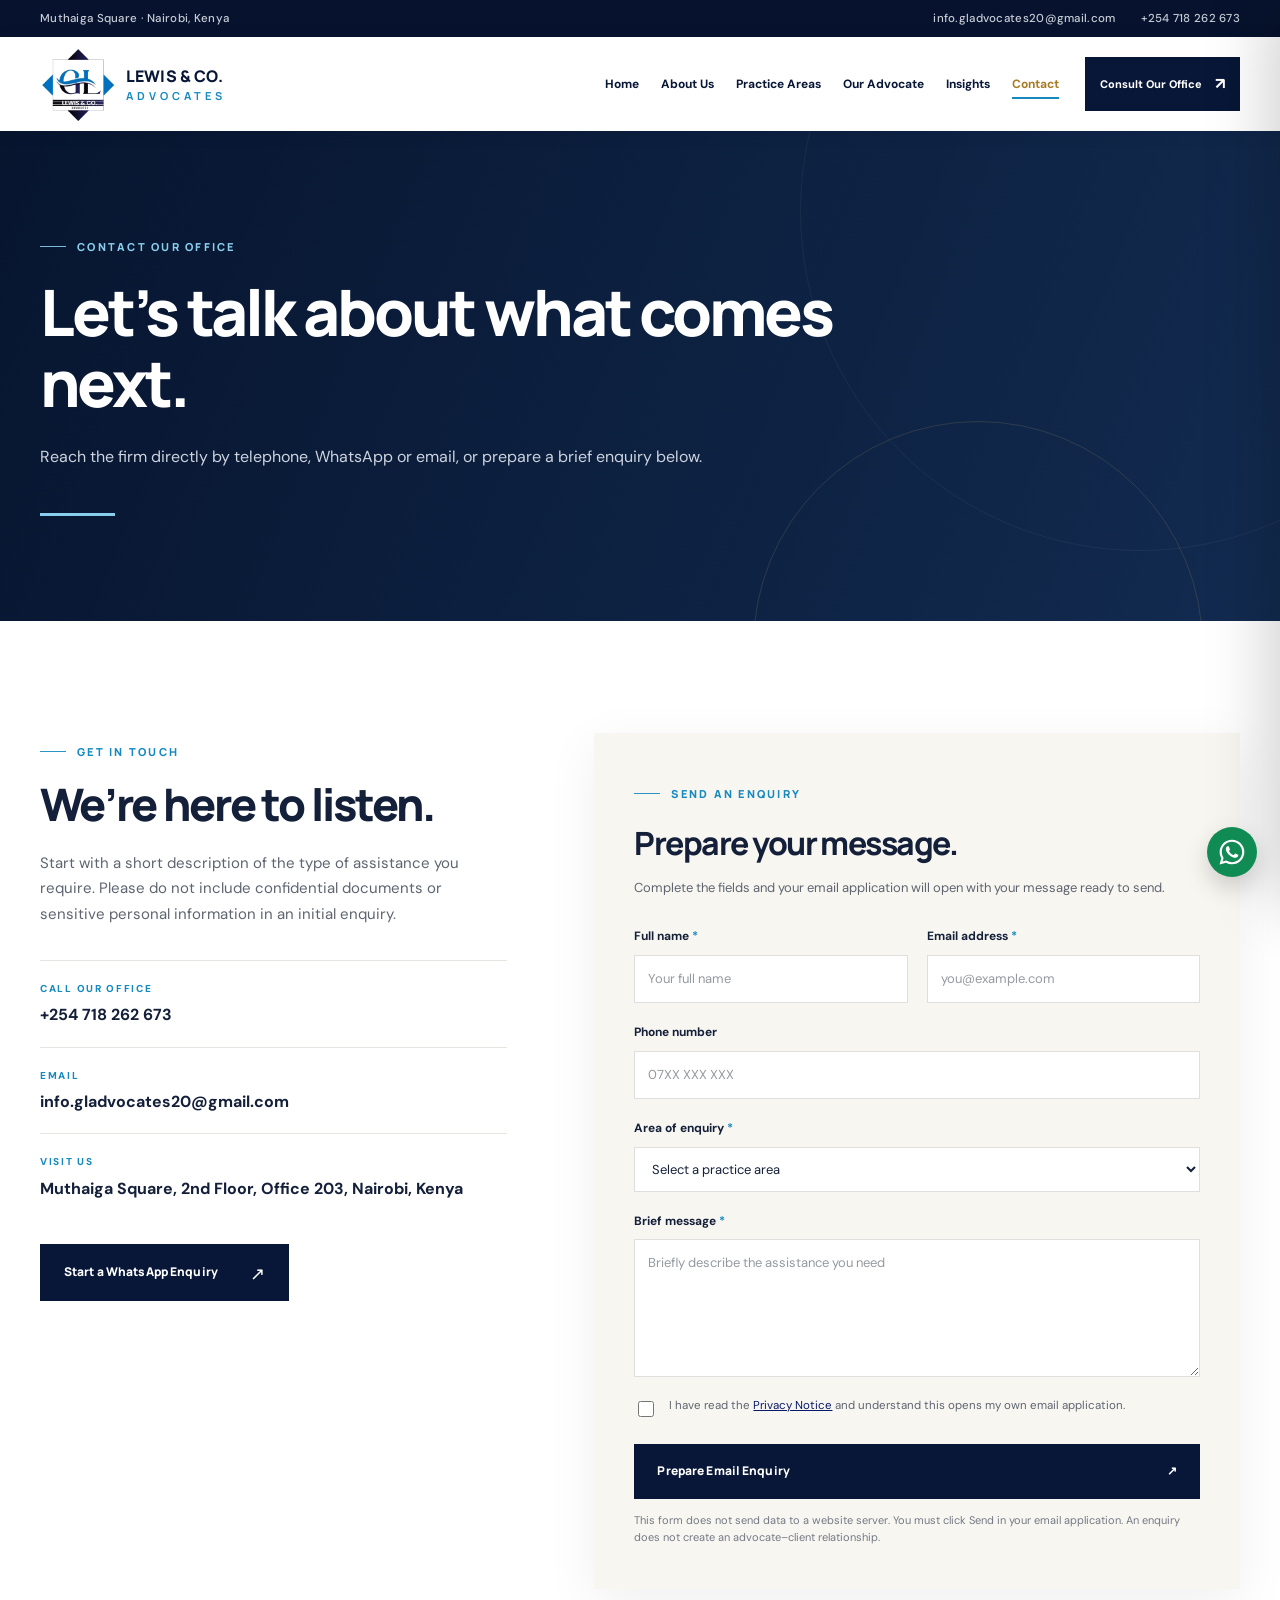
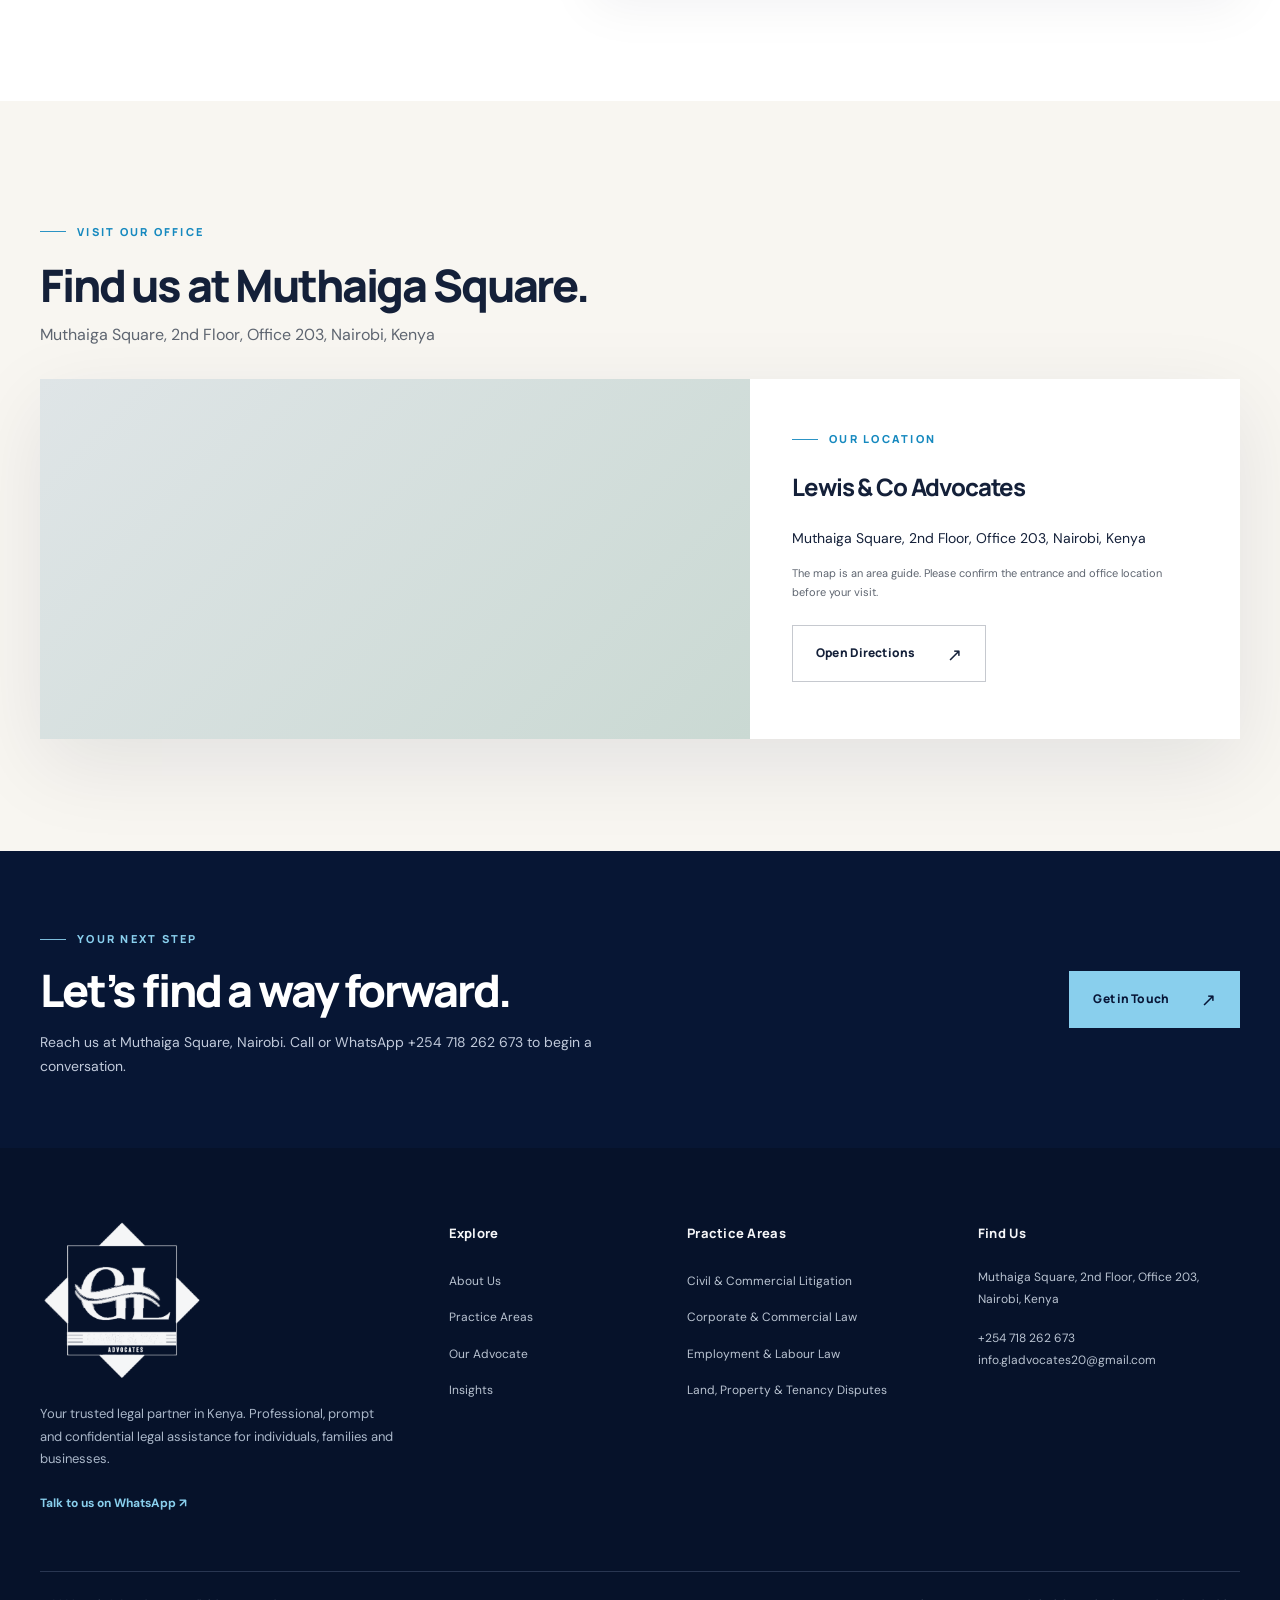
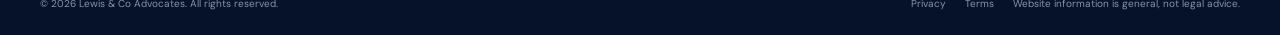
<file: contact/index.html>
<!DOCTYPE html>

<!DOCTYPE html>

<!DOCTYPE html>

<html lang="en-KE"><head><meta charset="utf-8"/><meta content="width=device-width,initial-scale=1" name="viewport"/><meta content="#081637" name="theme-color"/><meta content="light" name="color-scheme"/><title>Contact Lewis &amp; Co Advocates | Muthaiga Square Nairobi</title><meta content="Contact Lewis &amp; Co Advocates at Muthaiga Square, 2nd Floor, Office 203, Nairobi. Call or WhatsApp +254 718 262 673 or email info.gladvocates20@gmail.com." name="description"/><meta content="website" property="og:type"/><meta content="Contact Lewis &amp; Co Advocates | Muthaiga Square Nairobi" property="og:title"/><meta content="Contact Lewis &amp; Co Advocates at Muthaiga Square, 2nd Floor, Office 203, Nairobi. Call or WhatsApp +254 718 262 673 or email info.gladvocates20@gmail.com." property="og:description"/><meta content="https://lewis-co-advocates.vercel.app/assets/social-preview.jpg" property="og:image"/><meta content="summary_large_image" name="twitter:card"/><link href="/assets/favicon.png" rel="icon" type="image/png"/><link href="https://fonts.googleapis.com" rel="preconnect"/><link crossorigin="" href="https://fonts.gstatic.com" rel="preconnect"/><link href="/assets/site.css" rel="stylesheet"/><script defer="" src="/assets/site.js"></script><script type="application/ld+json">{"@context": "https://schema.org", "@type": "LegalService", "name": "Lewis & Co Advocates", "email": "info.gladvocates20@gmail.com", "telephone": "+254718262673", "image": "/assets/social-preview.jpg", "address": {"@type": "PostalAddress", "streetAddress": "Muthaiga Square, 2nd Floor, Office 203", "addressLocality": "Nairobi", "addressCountry": "KE"}, "founder": {"@type": "Person", "name": "Lewis Gicheha Karanja"}}</script><link href="https://lewis-co-advocates.vercel.app/contact/" rel="canonical"/><meta content="https://lewis-co-advocates.vercel.app/contact/" property="og:url"/><meta content="Lewis &amp; Co Advocates" property="og:site_name"/><meta content="en_KE" property="og:locale"/><meta content="Lewis &amp; Co Advocates legal services in Nairobi" property="og:image:alt"/><meta content="Contact Lewis &amp; Co Advocates | Muthaiga Square Nairobi" name="twitter:title"/><meta content="Contact Lewis &amp; Co Advocates at Muthaiga Square, 2nd Floor, Office 203, Nairobi. Call or WhatsApp +254 718 262 673 or email info.gladvocates20@gmail.com." name="twitter:description"/><meta content="https://lewis-co-advocates.vercel.app/assets/social-preview.jpg" name="twitter:image"/></head><body><a class="skip-link" href="#main-content">Skip to main content</a>
<div class="utility-bar"><div class="container utility-inner"><span>Muthaiga Square · Nairobi, Kenya</span><div class="utility-links"><a href="mailto:info.gladvocates20@gmail.com">info.gladvocates20@gmail.com</a><a href="tel:+254718262673">+254 718 262 673</a></div></div></div>
<header class="site-header" id="site-header"><div class="container nav-wrap"><a aria-label="Lewis &amp; Co Advocates home" class="brand" href="/"><img alt="Lewis &amp; Co Advocates official logo" height="3358" src="/assets/lewis-logo-transparent-4k.png" width="3840"/><span class="brand-words"><strong>LEWIS &amp; CO.</strong><em>ADVOCATES</em></span></a><nav aria-label="Main navigation" class="desktop-nav"><a class="nav-link" href="/">Home</a><a class="nav-link" href="/about/">About Us</a><a class="nav-link" href="/practice-areas/">Practice Areas</a><a class="nav-link" href="/managing-partner/">Our Advocate</a><a class="nav-link" href="/insights/">Insights</a><a aria-current="page" class="nav-link active" href="/contact/">Contact</a></nav><div class="header-actions"><a class="header-consult" href="/contact/">Consult Our Office <span aria-hidden="true">↗</span></a><button aria-controls="mobile-panel" aria-expanded="false" aria-label="Open navigation menu" class="menu-trigger" data-mobile-open="" type="button"><span></span><span></span><span></span></button></div></div></header>
<div aria-hidden="true" class="menu-backdrop" id="mobile-backdrop"></div><div aria-hidden="true" aria-label="Mobile navigation" class="mobile-panel" id="mobile-panel" inert=""><div class="mobile-top"><strong>LEWIS &amp; CO ADVOCATES</strong><button aria-label="Close navigation menu" data-mobile-close="" type="button">×</button></div><nav aria-label="Mobile links"><a class="mobile-nav-link" href="/">Home<span aria-hidden="true">↗</span></a><a class="mobile-nav-link" href="/about/">About Us<span aria-hidden="true">↗</span></a><a class="mobile-nav-link" href="/practice-areas/">Practice Areas<span aria-hidden="true">↗</span></a><a class="mobile-nav-link" href="/managing-partner/">Our Advocate<span aria-hidden="true">↗</span></a><a class="mobile-nav-link" href="/insights/">Insights<span aria-hidden="true">↗</span></a><a class="mobile-nav-link" href="/contact/">Contact<span aria-hidden="true">↗</span></a></nav><a class="btn btn-gold mobile-cta" href="/contact/"><span>Request a Consultation</span><span aria-hidden="true" class="btn-arrow">↗</span></a><div class="mobile-contact"><a href="tel:+254718262673">+254 718 262 673</a><a href="mailto:info.gladvocates20@gmail.com">info.gladvocates20@gmail.com</a></div></div><main id="main-content"><section class="page-hero"><div class="container"><span class="eyebrow eyebrow-light">CONTACT OUR OFFICE</span><h1>Let’s talk about what comes next.</h1><p>Reach the firm directly by telephone, WhatsApp or email, or prepare a brief enquiry below.</p><span aria-hidden="true" class="hero-line"></span></div></section><section class="section"><div class="container contact-grid"><div class="contact-info"><span class="eyebrow">GET IN TOUCH</span><h2>We’re here to listen.</h2><p>Start with a short description of the type of assistance you require. Please do not include confidential documents or sensitive personal information in an initial enquiry.</p><div class="contact-point"><span>CALL OUR OFFICE</span><a href="tel:+254718262673">+254 718 262 673</a></div><div class="contact-point"><span>EMAIL</span><a href="mailto:info.gladvocates20@gmail.com">info.gladvocates20@gmail.com</a></div><div class="contact-point"><span>VISIT US</span><address>Muthaiga Square, 2nd Floor, Office 203, Nairobi, Kenya</address></div><a class="btn btn-dark" href="https://wa.me/254718262673?text=Hello%20Lewis%20%26%20Co%20Advocates%2C%20I%20would%20like%20to%20enquire%20about%20legal%20services."><span>Start a WhatsApp Enquiry</span><span aria-hidden="true" class="btn-arrow">↗</span></a></div><div class="contact-form-card"><span class="eyebrow">SEND AN ENQUIRY</span><h3>Prepare your message.</h3><p>Complete the fields and your email application will open with your message ready to send.</p><form id="enquiry-form"><div class="form-grid"><div class="field"><label for="full-name">Full name <span>*</span></label><input autocomplete="name" id="full-name" maxlength="120" name="name" placeholder="Your full name" required="" type="text"/></div><div class="field"><label for="email">Email address <span>*</span></label><input autocomplete="email" id="email" maxlength="200" name="email" placeholder="you@example.com" required="" type="email"/></div><div class="field full"><label for="phone">Phone number</label><input autocomplete="tel" id="phone" maxlength="30" name="phone" placeholder="07XX XXX XXX" type="tel"/></div><div class="field full"><label for="area">Area of enquiry <span>*</span></label><select id="area" name="area" required=""><option disabled="" selected="" value="">Select a practice area</option><option value="Civil &amp; Commercial Litigation">Civil &amp; Commercial Litigation</option><option value="Corporate &amp; Commercial Law">Corporate &amp; Commercial Law</option><option value="Employment &amp; Labour Law">Employment &amp; Labour Law</option><option value="Land, Property &amp; Tenancy Disputes">Land, Property &amp; Tenancy Disputes</option><option value="Criminal Defence">Criminal Defence</option><option value="Family &amp; Matrimonial Law">Family &amp; Matrimonial Law</option><option value="Constitutional &amp; Appellate Litigation">Constitutional &amp; Appellate Litigation</option><option value="Contract Disputes &amp; Drafting">Contract Disputes &amp; Drafting</option><option value="Environmental &amp; Regulatory Claims">Environmental &amp; Regulatory Claims</option><option value="Insurance &amp; Liability Disputes">Insurance &amp; Liability Disputes</option><option value="Dispute Resolution &amp; Legal Advisory">Dispute Resolution &amp; Legal Advisory</option><option value="General legal enquiry">General legal enquiry</option></select></div><div class="field full"><label for="message">Brief message <span>*</span></label><textarea id="message" maxlength="3000" minlength="10" name="message" placeholder="Briefly describe the assistance you need" required="" rows="5"></textarea></div><div aria-hidden="true" class="honeypot"><label for="company_website">Website</label><input autocomplete="off" id="company_website" name="company_website" tabindex="-1"/></div><label class="check-label full"><input id="privacy-accept" required="" type="checkbox"/><span>I have read the <a href="/privacy/" rel="noopener noreferrer" target="_blank">Privacy Notice</a> and understand this opens my own email application.</span></label></div><button class="btn btn-dark submit-btn" type="submit"><span>Prepare Email Enquiry</span><span aria-hidden="true">↗</span></button><p class="form-assurance" id="form-status" role="status">This form does not send data to a website server. You must click Send in your email application. An enquiry does not create an advocate–client relationship.</p></form></div></div></section>
<section class="section map-section"><div class="container"><span class="eyebrow">VISIT OUR OFFICE</span><h2>Find us at Muthaiga Square.</h2><p>Muthaiga Square, 2nd Floor, Office 203, Nairobi, Kenya</p><div class="location-panel"><div class="location-visual"><iframe loading="lazy" referrerpolicy="no-referrer-when-downgrade" src="https://www.google.com/maps?q=Muthaiga%20Square%2C%20Nairobi%2C%20Kenya&amp;output=embed" title="OpenStreetMap showing general area of Nairobi, not a verified building pin"></iframe></div><div class="location-details"><span class="eyebrow">OUR LOCATION</span><h3>Lewis &amp; Co Advocates</h3><address>Muthaiga Square, 2nd Floor, Office 203, Nairobi, Kenya</address><p>The map is an area guide. Please confirm the entrance and office location before your visit.</p><a class="btn btn-outline" href="https://www.google.com/maps/search/?api=1&amp;query=Muthaiga+Square+Nairobi+Kenya"><span>Open Directions</span><span aria-hidden="true" class="btn-arrow">↗</span></a></div></div></div></section></main><section class="prefooter"><div class="container prefooter-wrap"><div><span class="eyebrow eyebrow-light">YOUR NEXT STEP</span><h2>Let’s find a way forward.</h2><p>Reach us at Muthaiga Square, Nairobi. Call or WhatsApp +254 718 262 673 to begin a conversation.</p></div><a class="btn btn-gold" href="/contact/"><span>Get in Touch</span><span aria-hidden="true" class="btn-arrow">↗</span></a></div></section>
<footer class="site-footer"><div class="container"><div class="footer-main"><div class="footer-about"><a aria-label="Go to homepage" class="footer-brand" href="/"><img alt="Lewis &amp; Co Advocates logo — transparent footer version" height="3358" src="/assets/lewis-logo-footer-4k.png" width="3840"/></a><p>Your trusted legal partner in Kenya. Professional, prompt and confidential legal assistance for individuals, families and businesses.</p><a class="footer-whatsapp" href="https://wa.me/254718262673?text=Hello%20Lewis%20%26%20Co%20Advocates%2C%20I%20would%20like%20to%20enquire%20about%20legal%20services." rel="noopener noreferrer" target="_blank">Talk to us on WhatsApp ↗</a></div><div><h3>Explore</h3><ul><li><a href="/about/">About Us</a></li><li><a href="/practice-areas/">Practice Areas</a></li><li><a href="/managing-partner/">Our Advocate</a></li><li><a href="/insights/">Insights</a></li></ul></div><div><h3>Practice Areas</h3><ul><li><a href="/practice-areas/#litigation">Civil &amp; Commercial Litigation</a></li><li><a href="/practice-areas/#corporate">Corporate &amp; Commercial Law</a></li><li><a href="/practice-areas/#employment">Employment &amp; Labour Law</a></li><li><a href="/practice-areas/#property">Land, Property &amp; Tenancy Disputes</a></li></ul></div><div class="footer-find"><h3>Find Us</h3><address>Muthaiga Square, 2nd Floor, Office 203, Nairobi, Kenya</address><a href="tel:+254718262673">+254 718 262 673</a><a href="mailto:info.gladvocates20@gmail.com">info.gladvocates20@gmail.com</a></div></div><div class="footer-bottom"><p>© 2026 Lewis &amp; Co Advocates. All rights reserved.</p><div><a href="/privacy/">Privacy</a><a href="/terms/">Terms</a><span>Website information is general, not legal advice.</span></div></div></div></footer>
<a aria-label="Chat with Lewis &amp; Co Advocates on WhatsApp at +254 718 262 673" class="floating-whatsapp" href="https://wa.me/254718262673?text=Hello%20Lewis%20%26%20Co%20Advocates%2C%20I%20would%20like%20to%20enquire%20about%20legal%20services." rel="noopener noreferrer" target="_blank" title="Chat with us on WhatsApp"><svg aria-hidden="true" focusable="false" role="img" viewbox="0 0 32 32" xmlns="http://www.w3.org/2000/svg"><path d="M16 .8C7.61.8.8 7.59.8 15.98c0 2.69.7 5.31 2.03 7.62L.7 31.3l7.91-2.08a15.15 15.15 0 0 0 7.37 1.88h.01c8.38 0 15.2-6.82 15.2-15.2 0-4.06-1.58-7.88-4.46-10.76A15.07 15.07 0 0 0 16 .8Zm0 27.73a12.54 12.54 0 0 1-6.39-1.75l-.46-.27-4.7 1.23 1.25-4.58-.3-.47a12.5 12.5 0 0 1-1.93-6.7C3.47 9.08 9.08 3.47 16 3.47a12.45 12.45 0 0 1 8.87 3.68 12.48 12.48 0 0 1 3.67 8.86c0 6.91-5.62 12.52-12.54 12.52Zm6.88-9.38c-.38-.19-2.23-1.1-2.58-1.23-.34-.13-.59-.19-.84.19s-.96 1.23-1.18 1.49-.44.29-.82.1a10.32 10.32 0 0 1-3.04-1.88 11.39 11.39 0 0 1-2.1-2.61c-.22-.38-.02-.58.16-.77.17-.17.38-.44.57-.66s.25-.38.38-.63.06-.47-.03-.66c-.1-.19-.85-2.04-1.16-2.8-.3-.74-.61-.64-.84-.65l-.71-.01c-.25 0-.66.1-1.01.47-.34.38-1.32 1.29-1.32 3.13s1.35 3.63 1.54 3.88c.19.25 2.65 4.04 6.42 5.66.9.39 1.61.62 2.16.79.91.29 1.74.25 2.4.15.73-.11 2.23-.91 2.55-1.79.32-.88.32-1.64.22-1.79-.1-.16-.35-.25-.72-.44Z" fill="currentColor"></path></svg><span aria-hidden="true" class="whatsapp-tooltip">WhatsApp Us</span></a></body></html>
</file>
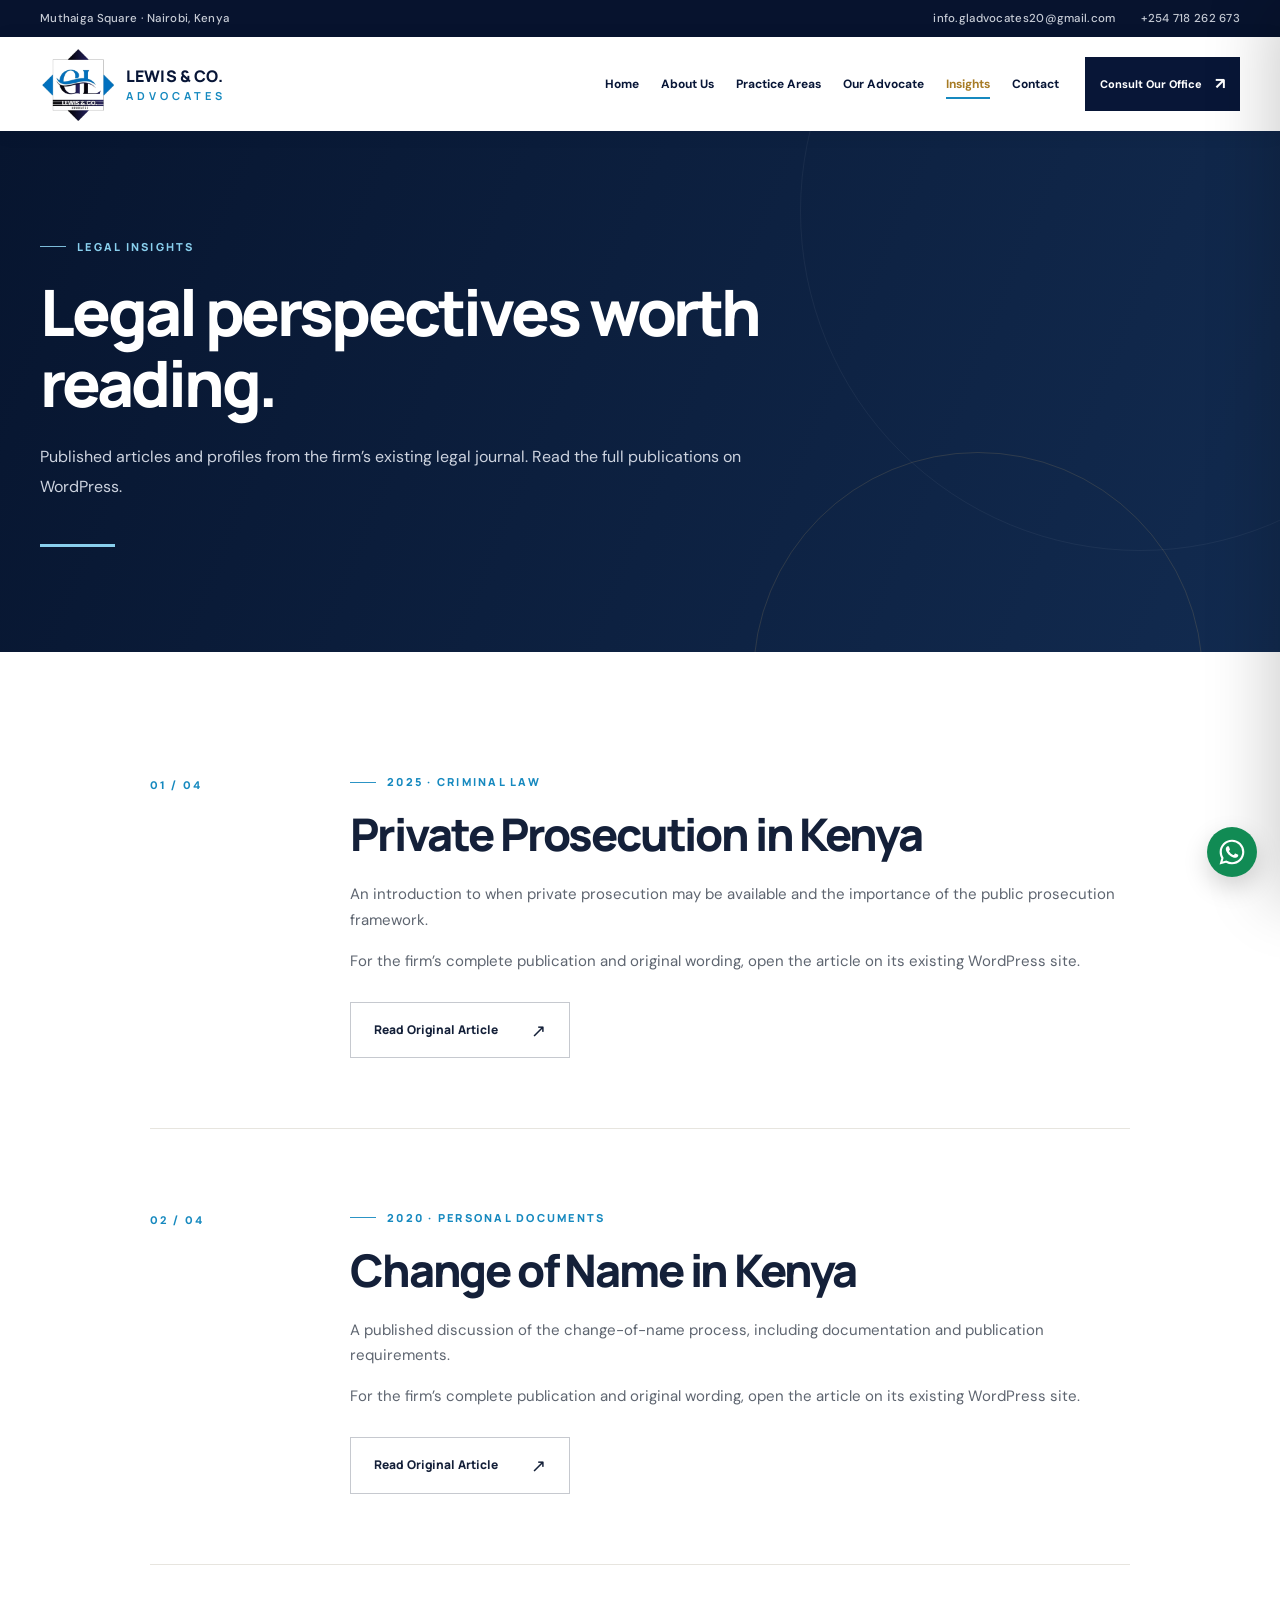
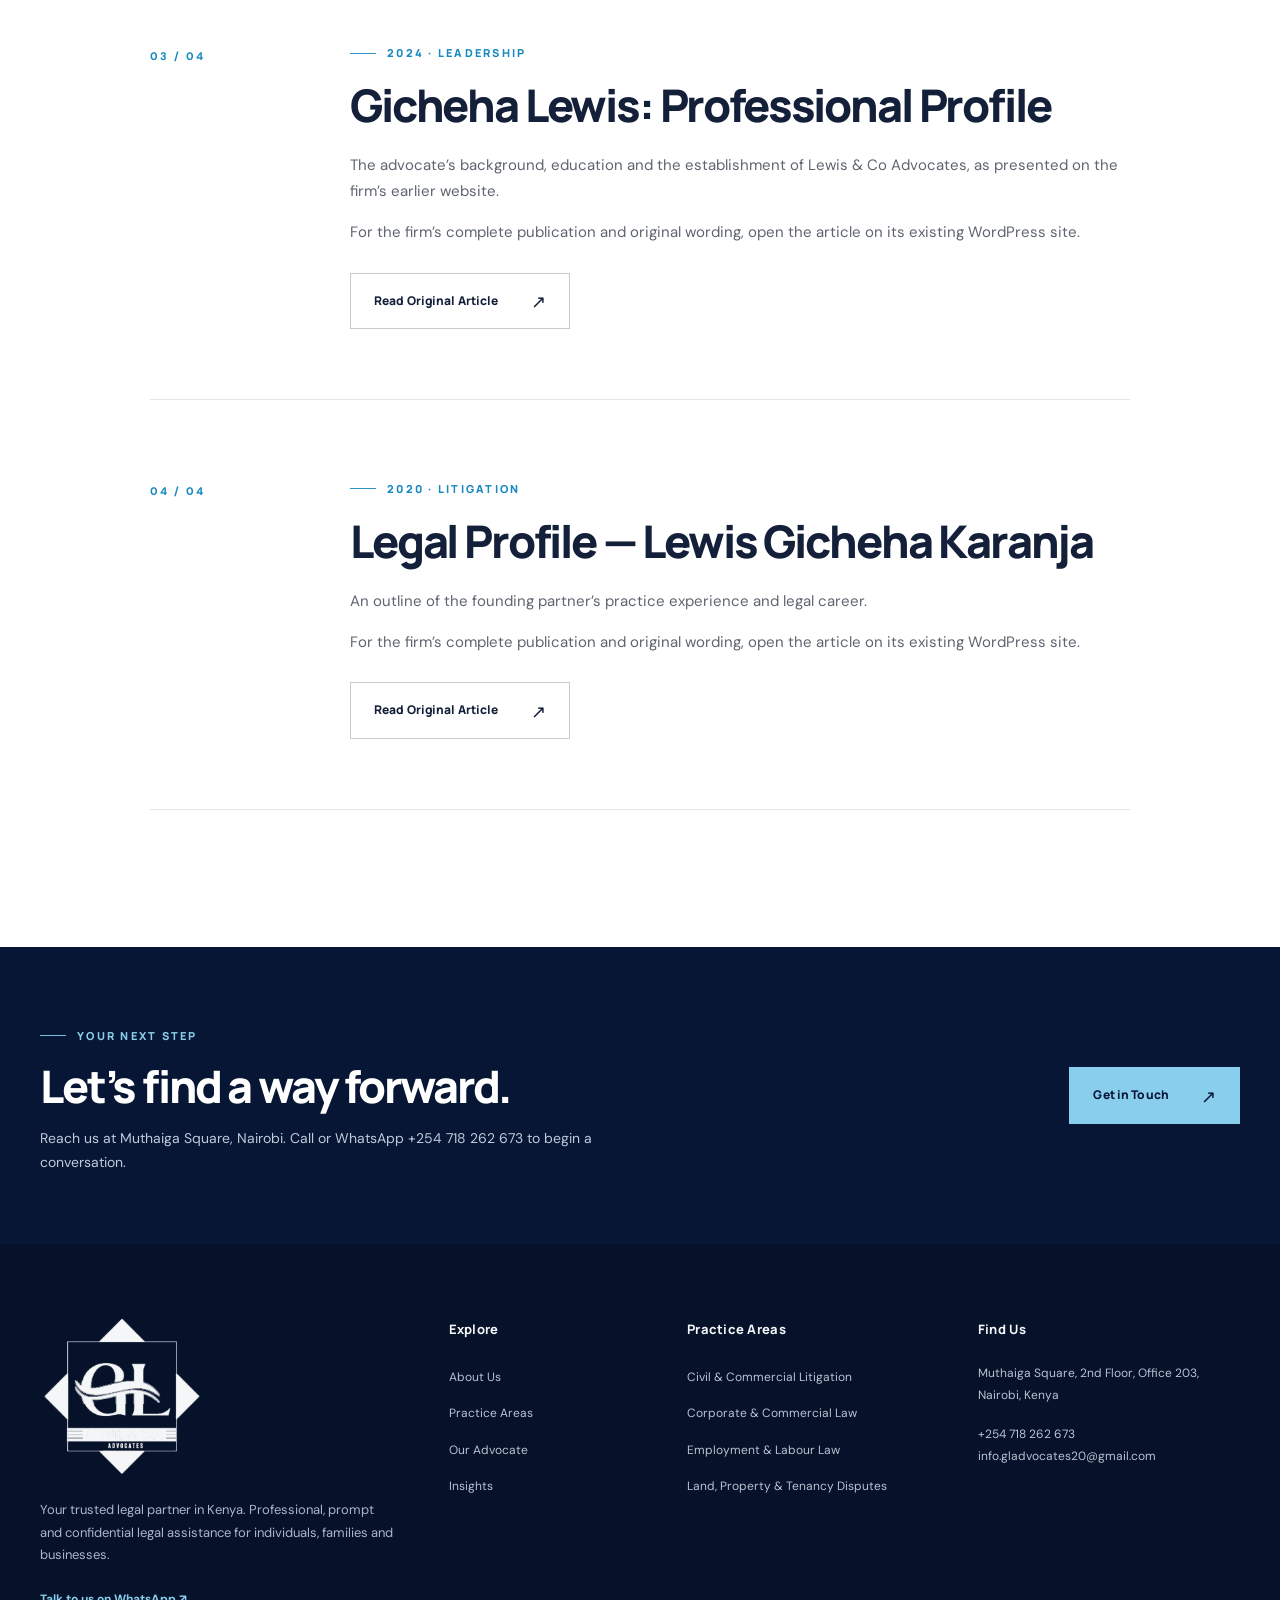
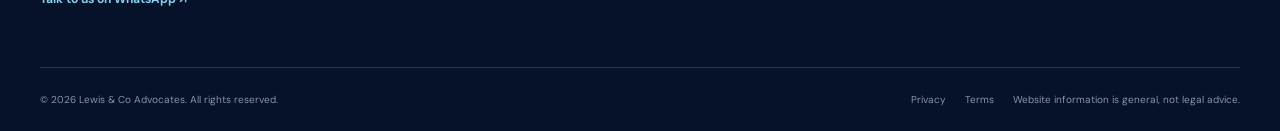
<file: insights/index.html>
<!DOCTYPE html>

<!DOCTYPE html>

<!DOCTYPE html>

<html lang="en-KE"><head><meta charset="utf-8"/><meta content="width=device-width,initial-scale=1" name="viewport"/><meta content="#081637" name="theme-color"/><meta content="light" name="color-scheme"/><title>Legal Insights | Lewis &amp; Co Advocates</title><meta content="Legal articles and insights published by Lewis &amp; Co Advocates on Kenyan law." name="description"/><meta content="website" property="og:type"/><meta content="Legal Insights | Lewis &amp; Co Advocates" property="og:title"/><meta content="Legal articles and insights published by Lewis &amp; Co Advocates on Kenyan law." property="og:description"/><meta content="https://lewis-co-advocates.vercel.app/assets/social-preview.jpg" property="og:image"/><meta content="summary_large_image" name="twitter:card"/><link href="/assets/favicon.png" rel="icon" type="image/png"/><link href="https://fonts.googleapis.com" rel="preconnect"/><link crossorigin="" href="https://fonts.gstatic.com" rel="preconnect"/><link href="/assets/site.css" rel="stylesheet"/><script defer="" src="/assets/site.js"></script><script type="application/ld+json">{"@context": "https://schema.org", "@type": "LegalService", "name": "Lewis & Co Advocates", "email": "info.gladvocates20@gmail.com", "telephone": "+254718262673", "image": "/assets/social-preview.jpg", "address": {"@type": "PostalAddress", "streetAddress": "Muthaiga Square, 2nd Floor, Office 203", "addressLocality": "Nairobi", "addressCountry": "KE"}, "founder": {"@type": "Person", "name": "Lewis Gicheha Karanja"}}</script><link href="https://lewis-co-advocates.vercel.app/insights/" rel="canonical"/><meta content="https://lewis-co-advocates.vercel.app/insights/" property="og:url"/><meta content="Lewis &amp; Co Advocates" property="og:site_name"/><meta content="en_KE" property="og:locale"/><meta content="Lewis &amp; Co Advocates legal services in Nairobi" property="og:image:alt"/><meta content="Legal Insights | Lewis &amp; Co Advocates" name="twitter:title"/><meta content="Legal articles and insights published by Lewis &amp; Co Advocates on Kenyan law." name="twitter:description"/><meta content="https://lewis-co-advocates.vercel.app/assets/social-preview.jpg" name="twitter:image"/></head><body><a class="skip-link" href="#main-content">Skip to main content</a>
<div class="utility-bar"><div class="container utility-inner"><span>Muthaiga Square · Nairobi, Kenya</span><div class="utility-links"><a href="mailto:info.gladvocates20@gmail.com">info.gladvocates20@gmail.com</a><a href="tel:+254718262673">+254 718 262 673</a></div></div></div>
<header class="site-header" id="site-header"><div class="container nav-wrap"><a aria-label="Lewis &amp; Co Advocates home" class="brand" href="/"><img alt="Lewis &amp; Co Advocates official logo" height="3358" src="/assets/lewis-logo-transparent-4k.png" width="3840"/><span class="brand-words"><strong>LEWIS &amp; CO.</strong><em>ADVOCATES</em></span></a><nav aria-label="Main navigation" class="desktop-nav"><a class="nav-link" href="/">Home</a><a class="nav-link" href="/about/">About Us</a><a class="nav-link" href="/practice-areas/">Practice Areas</a><a class="nav-link" href="/managing-partner/">Our Advocate</a><a aria-current="page" class="nav-link active" href="/insights/">Insights</a><a class="nav-link" href="/contact/">Contact</a></nav><div class="header-actions"><a class="header-consult" href="/contact/">Consult Our Office <span aria-hidden="true">↗</span></a><button aria-controls="mobile-panel" aria-expanded="false" aria-label="Open navigation menu" class="menu-trigger" data-mobile-open="" type="button"><span></span><span></span><span></span></button></div></div></header>
<div aria-hidden="true" class="menu-backdrop" id="mobile-backdrop"></div><div aria-hidden="true" aria-label="Mobile navigation" class="mobile-panel" id="mobile-panel" inert=""><div class="mobile-top"><strong>LEWIS &amp; CO ADVOCATES</strong><button aria-label="Close navigation menu" data-mobile-close="" type="button">×</button></div><nav aria-label="Mobile links"><a class="mobile-nav-link" href="/">Home<span aria-hidden="true">↗</span></a><a class="mobile-nav-link" href="/about/">About Us<span aria-hidden="true">↗</span></a><a class="mobile-nav-link" href="/practice-areas/">Practice Areas<span aria-hidden="true">↗</span></a><a class="mobile-nav-link" href="/managing-partner/">Our Advocate<span aria-hidden="true">↗</span></a><a class="mobile-nav-link" href="/insights/">Insights<span aria-hidden="true">↗</span></a><a class="mobile-nav-link" href="/contact/">Contact<span aria-hidden="true">↗</span></a></nav><a class="btn btn-gold mobile-cta" href="/contact/"><span>Request a Consultation</span><span aria-hidden="true" class="btn-arrow">↗</span></a><div class="mobile-contact"><a href="tel:+254718262673">+254 718 262 673</a><a href="mailto:info.gladvocates20@gmail.com">info.gladvocates20@gmail.com</a></div></div><main id="main-content"><section class="page-hero"><div class="container"><span class="eyebrow eyebrow-light">LEGAL INSIGHTS</span><h1>Legal perspectives worth reading.</h1><p>Published articles and profiles from the firm’s existing legal journal. Read the full publications on WordPress.</p><span aria-hidden="true" class="hero-line"></span></div></section><section class="section"><div class="container article-list"><article class="full-article" id="article-1"><div class="article-index">01 / 04</div><div><span class="eyebrow">2025 · CRIMINAL LAW</span><h2>Private Prosecution in Kenya</h2><p>An introduction to when private prosecution may be available and the importance of the public prosecution framework.</p><p>For the firm’s complete publication and original wording, open the article on its existing WordPress site.</p><a class="btn btn-outline" href="https://gichehalewis.wordpress.com/2025/03/24/private-prosecution-in-kenya/" rel="noopener noreferrer" target="_blank"><span>Read Original Article</span><span aria-hidden="true" class="btn-arrow">↗</span></a></div></article><article class="full-article" id="article-2"><div class="article-index">02 / 04</div><div><span class="eyebrow">2020 · PERSONAL DOCUMENTS</span><h2>Change of Name in Kenya</h2><p>A published discussion of the change-of-name process, including documentation and publication requirements.</p><p>For the firm’s complete publication and original wording, open the article on its existing WordPress site.</p><a class="btn btn-outline" href="https://gichehalewis.wordpress.com/2020/06/06/change-of-name-in-kenya/" rel="noopener noreferrer" target="_blank"><span>Read Original Article</span><span aria-hidden="true" class="btn-arrow">↗</span></a></div></article><article class="full-article" id="article-3"><div class="article-index">03 / 04</div><div><span class="eyebrow">2024 · LEADERSHIP</span><h2>Gicheha Lewis: Professional Profile</h2><p>The advocate’s background, education and the establishment of Lewis &amp; Co Advocates, as presented on the firm’s earlier website.</p><p>For the firm’s complete publication and original wording, open the article on its existing WordPress site.</p><a class="btn btn-outline" href="https://gichehalewis.wordpress.com/2024/08/09/gicheha-lewis-profile/" rel="noopener noreferrer" target="_blank"><span>Read Original Article</span><span aria-hidden="true" class="btn-arrow">↗</span></a></div></article><article class="full-article" id="article-4"><div class="article-index">04 / 04</div><div><span class="eyebrow">2020 · LITIGATION</span><h2>Legal Profile — Lewis Gicheha Karanja</h2><p>An outline of the founding partner’s practice experience and legal career.</p><p>For the firm’s complete publication and original wording, open the article on its existing WordPress site.</p><a class="btn btn-outline" href="https://gichehalewis.wordpress.com/2020/08/20/legal-profile/" rel="noopener noreferrer" target="_blank"><span>Read Original Article</span><span aria-hidden="true" class="btn-arrow">↗</span></a></div></article></div></section></main><section class="prefooter"><div class="container prefooter-wrap"><div><span class="eyebrow eyebrow-light">YOUR NEXT STEP</span><h2>Let’s find a way forward.</h2><p>Reach us at Muthaiga Square, Nairobi. Call or WhatsApp +254 718 262 673 to begin a conversation.</p></div><a class="btn btn-gold" href="/contact/"><span>Get in Touch</span><span aria-hidden="true" class="btn-arrow">↗</span></a></div></section>
<footer class="site-footer"><div class="container"><div class="footer-main"><div class="footer-about"><a aria-label="Go to homepage" class="footer-brand" href="/"><img alt="Lewis &amp; Co Advocates logo — transparent footer version" height="3358" src="/assets/lewis-logo-footer-4k.png" width="3840"/></a><p>Your trusted legal partner in Kenya. Professional, prompt and confidential legal assistance for individuals, families and businesses.</p><a class="footer-whatsapp" href="https://wa.me/254718262673?text=Hello%20Lewis%20%26%20Co%20Advocates%2C%20I%20would%20like%20to%20enquire%20about%20legal%20services." rel="noopener noreferrer" target="_blank">Talk to us on WhatsApp ↗</a></div><div><h3>Explore</h3><ul><li><a href="/about/">About Us</a></li><li><a href="/practice-areas/">Practice Areas</a></li><li><a href="/managing-partner/">Our Advocate</a></li><li><a href="/insights/">Insights</a></li></ul></div><div><h3>Practice Areas</h3><ul><li><a href="/practice-areas/#litigation">Civil &amp; Commercial Litigation</a></li><li><a href="/practice-areas/#corporate">Corporate &amp; Commercial Law</a></li><li><a href="/practice-areas/#employment">Employment &amp; Labour Law</a></li><li><a href="/practice-areas/#property">Land, Property &amp; Tenancy Disputes</a></li></ul></div><div class="footer-find"><h3>Find Us</h3><address>Muthaiga Square, 2nd Floor, Office 203, Nairobi, Kenya</address><a href="tel:+254718262673">+254 718 262 673</a><a href="mailto:info.gladvocates20@gmail.com">info.gladvocates20@gmail.com</a></div></div><div class="footer-bottom"><p>© 2026 Lewis &amp; Co Advocates. All rights reserved.</p><div><a href="/privacy/">Privacy</a><a href="/terms/">Terms</a><span>Website information is general, not legal advice.</span></div></div></div></footer>
<a aria-label="Chat with Lewis &amp; Co Advocates on WhatsApp at +254 718 262 673" class="floating-whatsapp" href="https://wa.me/254718262673?text=Hello%20Lewis%20%26%20Co%20Advocates%2C%20I%20would%20like%20to%20enquire%20about%20legal%20services." rel="noopener noreferrer" target="_blank" title="Chat with us on WhatsApp"><svg aria-hidden="true" focusable="false" role="img" viewbox="0 0 32 32" xmlns="http://www.w3.org/2000/svg"><path d="M16 .8C7.61.8.8 7.59.8 15.98c0 2.69.7 5.31 2.03 7.62L.7 31.3l7.91-2.08a15.15 15.15 0 0 0 7.37 1.88h.01c8.38 0 15.2-6.82 15.2-15.2 0-4.06-1.58-7.88-4.46-10.76A15.07 15.07 0 0 0 16 .8Zm0 27.73a12.54 12.54 0 0 1-6.39-1.75l-.46-.27-4.7 1.23 1.25-4.58-.3-.47a12.5 12.5 0 0 1-1.93-6.7C3.47 9.08 9.08 3.47 16 3.47a12.45 12.45 0 0 1 8.87 3.68 12.48 12.48 0 0 1 3.67 8.86c0 6.91-5.62 12.52-12.54 12.52Zm6.88-9.38c-.38-.19-2.23-1.1-2.58-1.23-.34-.13-.59-.19-.84.19s-.96 1.23-1.18 1.49-.44.29-.82.1a10.32 10.32 0 0 1-3.04-1.88 11.39 11.39 0 0 1-2.1-2.61c-.22-.38-.02-.58.16-.77.17-.17.38-.44.57-.66s.25-.38.38-.63.06-.47-.03-.66c-.1-.19-.85-2.04-1.16-2.8-.3-.74-.61-.64-.84-.65l-.71-.01c-.25 0-.66.1-1.01.47-.34.38-1.32 1.29-1.32 3.13s1.35 3.63 1.54 3.88c.19.25 2.65 4.04 6.42 5.66.9.39 1.61.62 2.16.79.91.29 1.74.25 2.4.15.73-.11 2.23-.91 2.55-1.79.32-.88.32-1.64.22-1.79-.1-.16-.35-.25-.72-.44Z" fill="currentColor"></path></svg><span aria-hidden="true" class="whatsapp-tooltip">WhatsApp Us</span></a></body></html>
</file>
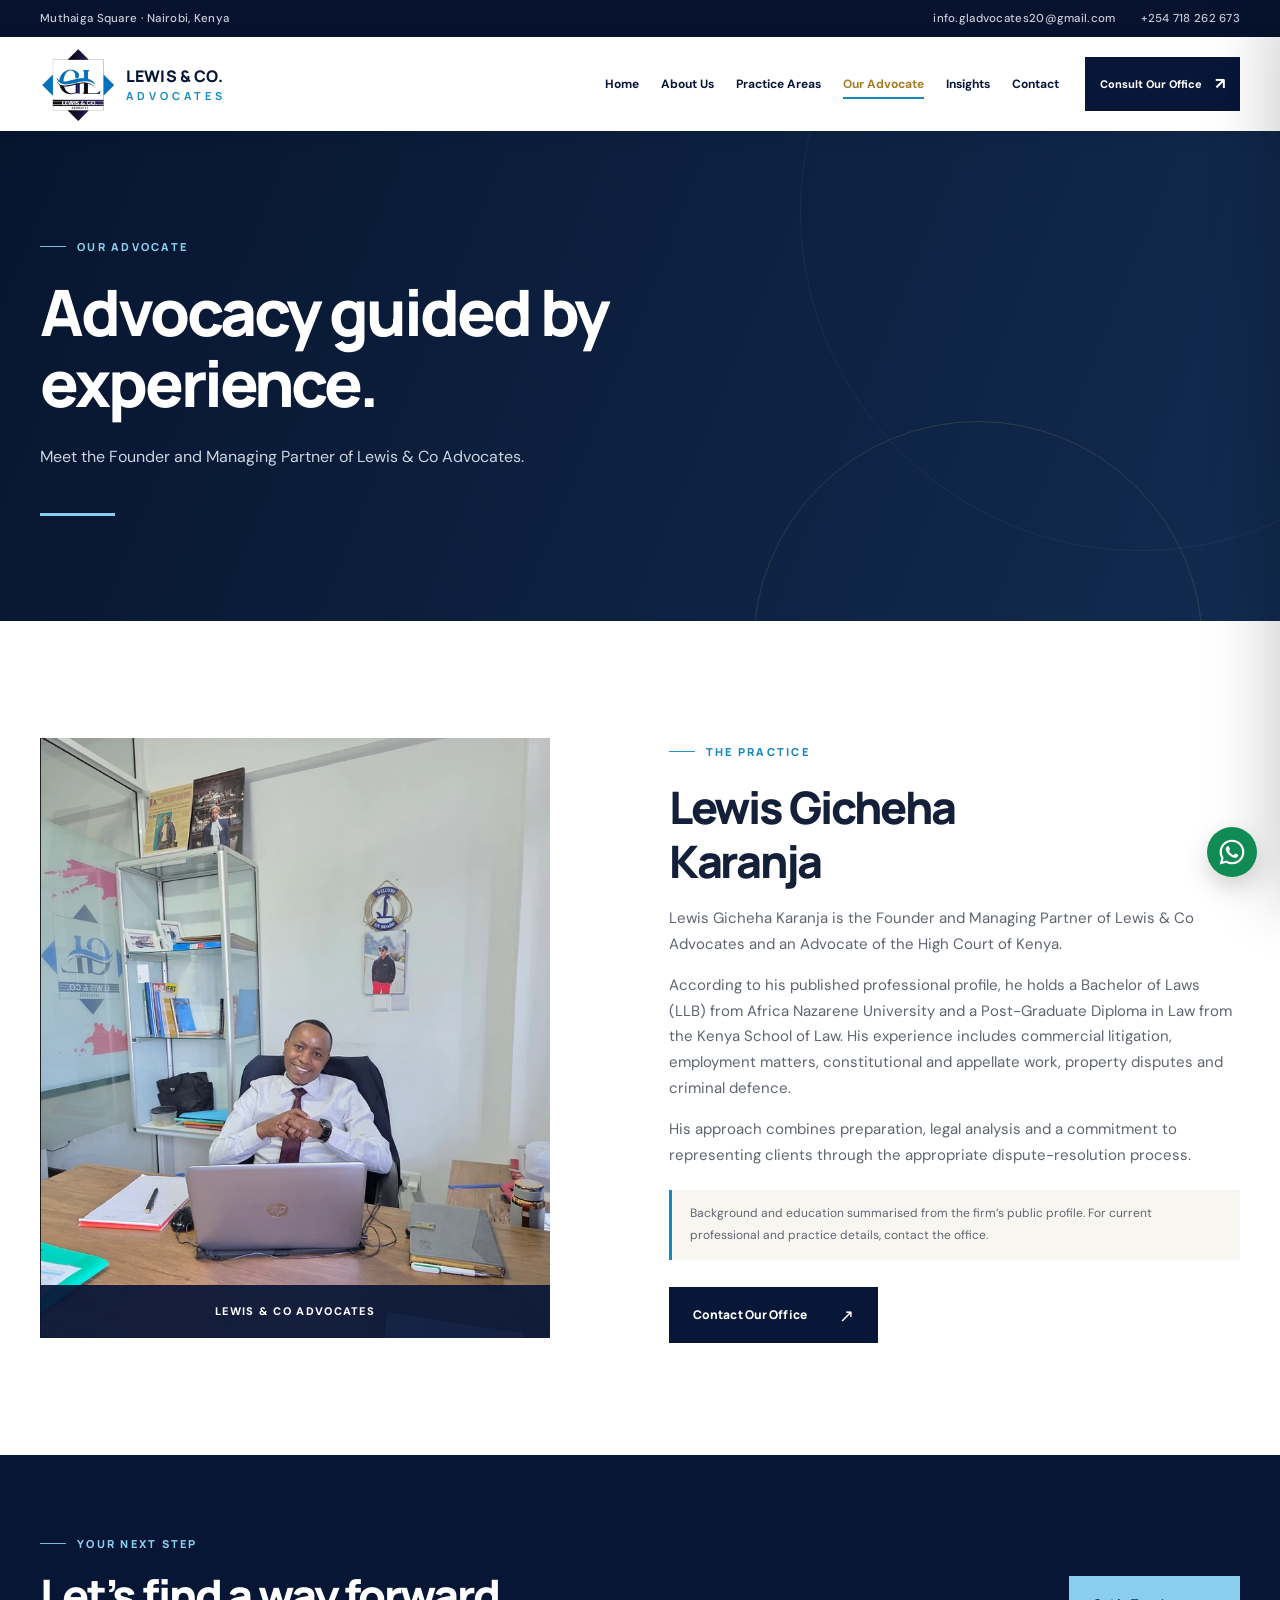
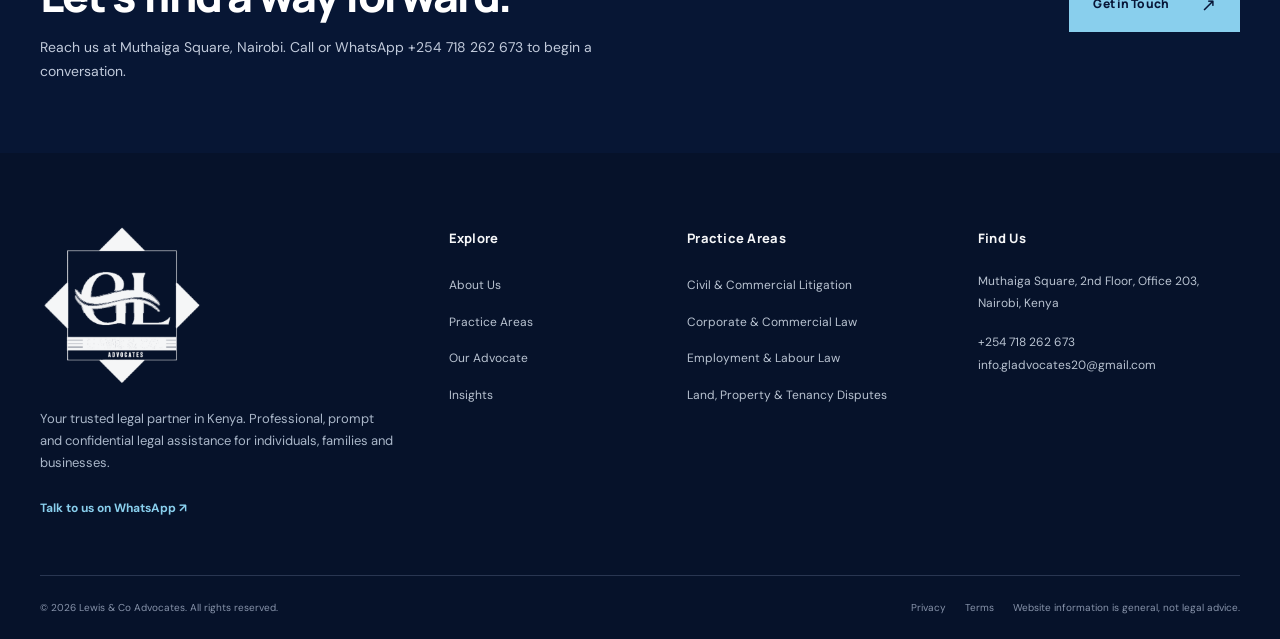
<file: managing-partner/index.html>
<!DOCTYPE html>

<!DOCTYPE html>

<!DOCTYPE html>

<html lang="en-KE"><head><meta charset="utf-8"/><meta content="width=device-width,initial-scale=1" name="viewport"/><meta content="#081637" name="theme-color"/><meta content="light" name="color-scheme"/><title>Lewis Gicheha Karanja | Lewis &amp; Co Advocates</title><meta content="Meet Lewis Gicheha Karanja, Founder and Managing Partner of Lewis &amp; Co Advocates, Nairobi, Kenya." name="description"/><meta content="website" property="og:type"/><meta content="Lewis Gicheha Karanja | Lewis &amp; Co Advocates" property="og:title"/><meta content="Meet Lewis Gicheha Karanja, Founder and Managing Partner of Lewis &amp; Co Advocates, Nairobi, Kenya." property="og:description"/><meta content="https://lewis-co-advocates.vercel.app/assets/social-preview.jpg" property="og:image"/><meta content="summary_large_image" name="twitter:card"/><link href="/assets/favicon.png" rel="icon" type="image/png"/><link href="https://fonts.googleapis.com" rel="preconnect"/><link crossorigin="" href="https://fonts.gstatic.com" rel="preconnect"/><link href="/assets/site.css" rel="stylesheet"/><script defer="" src="/assets/site.js"></script><script type="application/ld+json">{"@context": "https://schema.org", "@type": "LegalService", "name": "Lewis & Co Advocates", "email": "info.gladvocates20@gmail.com", "telephone": "+254718262673", "image": "/assets/social-preview.jpg", "address": {"@type": "PostalAddress", "streetAddress": "Muthaiga Square, 2nd Floor, Office 203", "addressLocality": "Nairobi", "addressCountry": "KE"}, "founder": {"@type": "Person", "name": "Lewis Gicheha Karanja"}}</script><link href="https://lewis-co-advocates.vercel.app/managing-partner/" rel="canonical"/><meta content="https://lewis-co-advocates.vercel.app/managing-partner/" property="og:url"/><meta content="Lewis &amp; Co Advocates" property="og:site_name"/><meta content="en_KE" property="og:locale"/><meta content="Lewis &amp; Co Advocates legal services in Nairobi" property="og:image:alt"/><meta content="Lewis Gicheha Karanja | Lewis &amp; Co Advocates" name="twitter:title"/><meta content="Meet Lewis Gicheha Karanja, Founder and Managing Partner of Lewis &amp; Co Advocates, Nairobi, Kenya." name="twitter:description"/><meta content="https://lewis-co-advocates.vercel.app/assets/social-preview.jpg" name="twitter:image"/></head><body><a class="skip-link" href="#main-content">Skip to main content</a>
<div class="utility-bar"><div class="container utility-inner"><span>Muthaiga Square · Nairobi, Kenya</span><div class="utility-links"><a href="mailto:info.gladvocates20@gmail.com">info.gladvocates20@gmail.com</a><a href="tel:+254718262673">+254 718 262 673</a></div></div></div>
<header class="site-header" id="site-header"><div class="container nav-wrap"><a aria-label="Lewis &amp; Co Advocates home" class="brand" href="/"><img alt="Lewis &amp; Co Advocates official logo" height="3358" src="/assets/lewis-logo-transparent-4k.png" width="3840"/><span class="brand-words"><strong>LEWIS &amp; CO.</strong><em>ADVOCATES</em></span></a><nav aria-label="Main navigation" class="desktop-nav"><a class="nav-link" href="/">Home</a><a class="nav-link" href="/about/">About Us</a><a class="nav-link" href="/practice-areas/">Practice Areas</a><a aria-current="page" class="nav-link active" href="/managing-partner/">Our Advocate</a><a class="nav-link" href="/insights/">Insights</a><a class="nav-link" href="/contact/">Contact</a></nav><div class="header-actions"><a class="header-consult" href="/contact/">Consult Our Office <span aria-hidden="true">↗</span></a><button aria-controls="mobile-panel" aria-expanded="false" aria-label="Open navigation menu" class="menu-trigger" data-mobile-open="" type="button"><span></span><span></span><span></span></button></div></div></header>
<div aria-hidden="true" class="menu-backdrop" id="mobile-backdrop"></div><div aria-hidden="true" aria-label="Mobile navigation" class="mobile-panel" id="mobile-panel" inert=""><div class="mobile-top"><strong>LEWIS &amp; CO ADVOCATES</strong><button aria-label="Close navigation menu" data-mobile-close="" type="button">×</button></div><nav aria-label="Mobile links"><a class="mobile-nav-link" href="/">Home<span aria-hidden="true">↗</span></a><a class="mobile-nav-link" href="/about/">About Us<span aria-hidden="true">↗</span></a><a class="mobile-nav-link" href="/practice-areas/">Practice Areas<span aria-hidden="true">↗</span></a><a class="mobile-nav-link" href="/managing-partner/">Our Advocate<span aria-hidden="true">↗</span></a><a class="mobile-nav-link" href="/insights/">Insights<span aria-hidden="true">↗</span></a><a class="mobile-nav-link" href="/contact/">Contact<span aria-hidden="true">↗</span></a></nav><a class="btn btn-gold mobile-cta" href="/contact/"><span>Request a Consultation</span><span aria-hidden="true" class="btn-arrow">↗</span></a><div class="mobile-contact"><a href="tel:+254718262673">+254 718 262 673</a><a href="mailto:info.gladvocates20@gmail.com">info.gladvocates20@gmail.com</a></div></div><main id="main-content"><section class="page-hero"><div class="container"><span class="eyebrow eyebrow-light">OUR ADVOCATE</span><h1>Advocacy guided by experience.</h1><p>Meet the Founder and Managing Partner of Lewis &amp; Co Advocates.</p><span aria-hidden="true" class="hero-line"></span></div></section><section class="section"><div class="container profile-grid"><div class="profile-photo"><img alt="Lewis Gicheha Karanja in his Nairobi office" height="993" src="/assets/lewis-gicheha-office.webp" width="747"/><span class="profile-photo-label">LEWIS &amp; CO ADVOCATES</span></div><div class="profile-description"><span class="eyebrow">THE PRACTICE</span><h2>Lewis Gicheha <br/> Karanja</h2><p>Lewis Gicheha Karanja is the Founder and Managing Partner of Lewis &amp; Co Advocates and an Advocate of the High Court of Kenya.</p><p>According to his published professional profile, he holds a Bachelor of Laws (LLB) from Africa Nazarene University and a Post-Graduate Diploma in Law from the Kenya School of Law. His experience includes commercial litigation, employment matters, constitutional and appellate work, property disputes and criminal defence.</p><p>His approach combines preparation, legal analysis and a commitment to representing clients through the appropriate dispute-resolution process.</p><div class="profile-note">Background and education summarised from the firm’s public profile. For current professional and practice details, contact the office.</div><a class="btn btn-dark" href="/contact/"><span>Contact Our Office</span><span aria-hidden="true" class="btn-arrow">↗</span></a></div></div></section></main><section class="prefooter"><div class="container prefooter-wrap"><div><span class="eyebrow eyebrow-light">YOUR NEXT STEP</span><h2>Let’s find a way forward.</h2><p>Reach us at Muthaiga Square, Nairobi. Call or WhatsApp +254 718 262 673 to begin a conversation.</p></div><a class="btn btn-gold" href="/contact/"><span>Get in Touch</span><span aria-hidden="true" class="btn-arrow">↗</span></a></div></section>
<footer class="site-footer"><div class="container"><div class="footer-main"><div class="footer-about"><a aria-label="Go to homepage" class="footer-brand" href="/"><img alt="Lewis &amp; Co Advocates logo — transparent footer version" height="3358" src="/assets/lewis-logo-footer-4k.png" width="3840"/></a><p>Your trusted legal partner in Kenya. Professional, prompt and confidential legal assistance for individuals, families and businesses.</p><a class="footer-whatsapp" href="https://wa.me/254718262673?text=Hello%20Lewis%20%26%20Co%20Advocates%2C%20I%20would%20like%20to%20enquire%20about%20legal%20services." rel="noopener noreferrer" target="_blank">Talk to us on WhatsApp ↗</a></div><div><h3>Explore</h3><ul><li><a href="/about/">About Us</a></li><li><a href="/practice-areas/">Practice Areas</a></li><li><a href="/managing-partner/">Our Advocate</a></li><li><a href="/insights/">Insights</a></li></ul></div><div><h3>Practice Areas</h3><ul><li><a href="/practice-areas/#litigation">Civil &amp; Commercial Litigation</a></li><li><a href="/practice-areas/#corporate">Corporate &amp; Commercial Law</a></li><li><a href="/practice-areas/#employment">Employment &amp; Labour Law</a></li><li><a href="/practice-areas/#property">Land, Property &amp; Tenancy Disputes</a></li></ul></div><div class="footer-find"><h3>Find Us</h3><address>Muthaiga Square, 2nd Floor, Office 203, Nairobi, Kenya</address><a href="tel:+254718262673">+254 718 262 673</a><a href="mailto:info.gladvocates20@gmail.com">info.gladvocates20@gmail.com</a></div></div><div class="footer-bottom"><p>© 2026 Lewis &amp; Co Advocates. All rights reserved.</p><div><a href="/privacy/">Privacy</a><a href="/terms/">Terms</a><span>Website information is general, not legal advice.</span></div></div></div></footer>
<a aria-label="Chat with Lewis &amp; Co Advocates on WhatsApp at +254 718 262 673" class="floating-whatsapp" href="https://wa.me/254718262673?text=Hello%20Lewis%20%26%20Co%20Advocates%2C%20I%20would%20like%20to%20enquire%20about%20legal%20services." rel="noopener noreferrer" target="_blank" title="Chat with us on WhatsApp"><svg aria-hidden="true" focusable="false" role="img" viewbox="0 0 32 32" xmlns="http://www.w3.org/2000/svg"><path d="M16 .8C7.61.8.8 7.59.8 15.98c0 2.69.7 5.31 2.03 7.62L.7 31.3l7.91-2.08a15.15 15.15 0 0 0 7.37 1.88h.01c8.38 0 15.2-6.82 15.2-15.2 0-4.06-1.58-7.88-4.46-10.76A15.07 15.07 0 0 0 16 .8Zm0 27.73a12.54 12.54 0 0 1-6.39-1.75l-.46-.27-4.7 1.23 1.25-4.58-.3-.47a12.5 12.5 0 0 1-1.93-6.7C3.47 9.08 9.08 3.47 16 3.47a12.45 12.45 0 0 1 8.87 3.68 12.48 12.48 0 0 1 3.67 8.86c0 6.91-5.62 12.52-12.54 12.52Zm6.88-9.38c-.38-.19-2.23-1.1-2.58-1.23-.34-.13-.59-.19-.84.19s-.96 1.23-1.18 1.49-.44.29-.82.1a10.32 10.32 0 0 1-3.04-1.88 11.39 11.39 0 0 1-2.1-2.61c-.22-.38-.02-.58.16-.77.17-.17.38-.44.57-.66s.25-.38.38-.63.06-.47-.03-.66c-.1-.19-.85-2.04-1.16-2.8-.3-.74-.61-.64-.84-.65l-.71-.01c-.25 0-.66.1-1.01.47-.34.38-1.32 1.29-1.32 3.13s1.35 3.63 1.54 3.88c.19.25 2.65 4.04 6.42 5.66.9.39 1.61.62 2.16.79.91.29 1.74.25 2.4.15.73-.11 2.23-.91 2.55-1.79.32-.88.32-1.64.22-1.79-.1-.16-.35-.25-.72-.44Z" fill="currentColor"></path></svg><span aria-hidden="true" class="whatsapp-tooltip">WhatsApp Us</span></a></body></html>
</file>
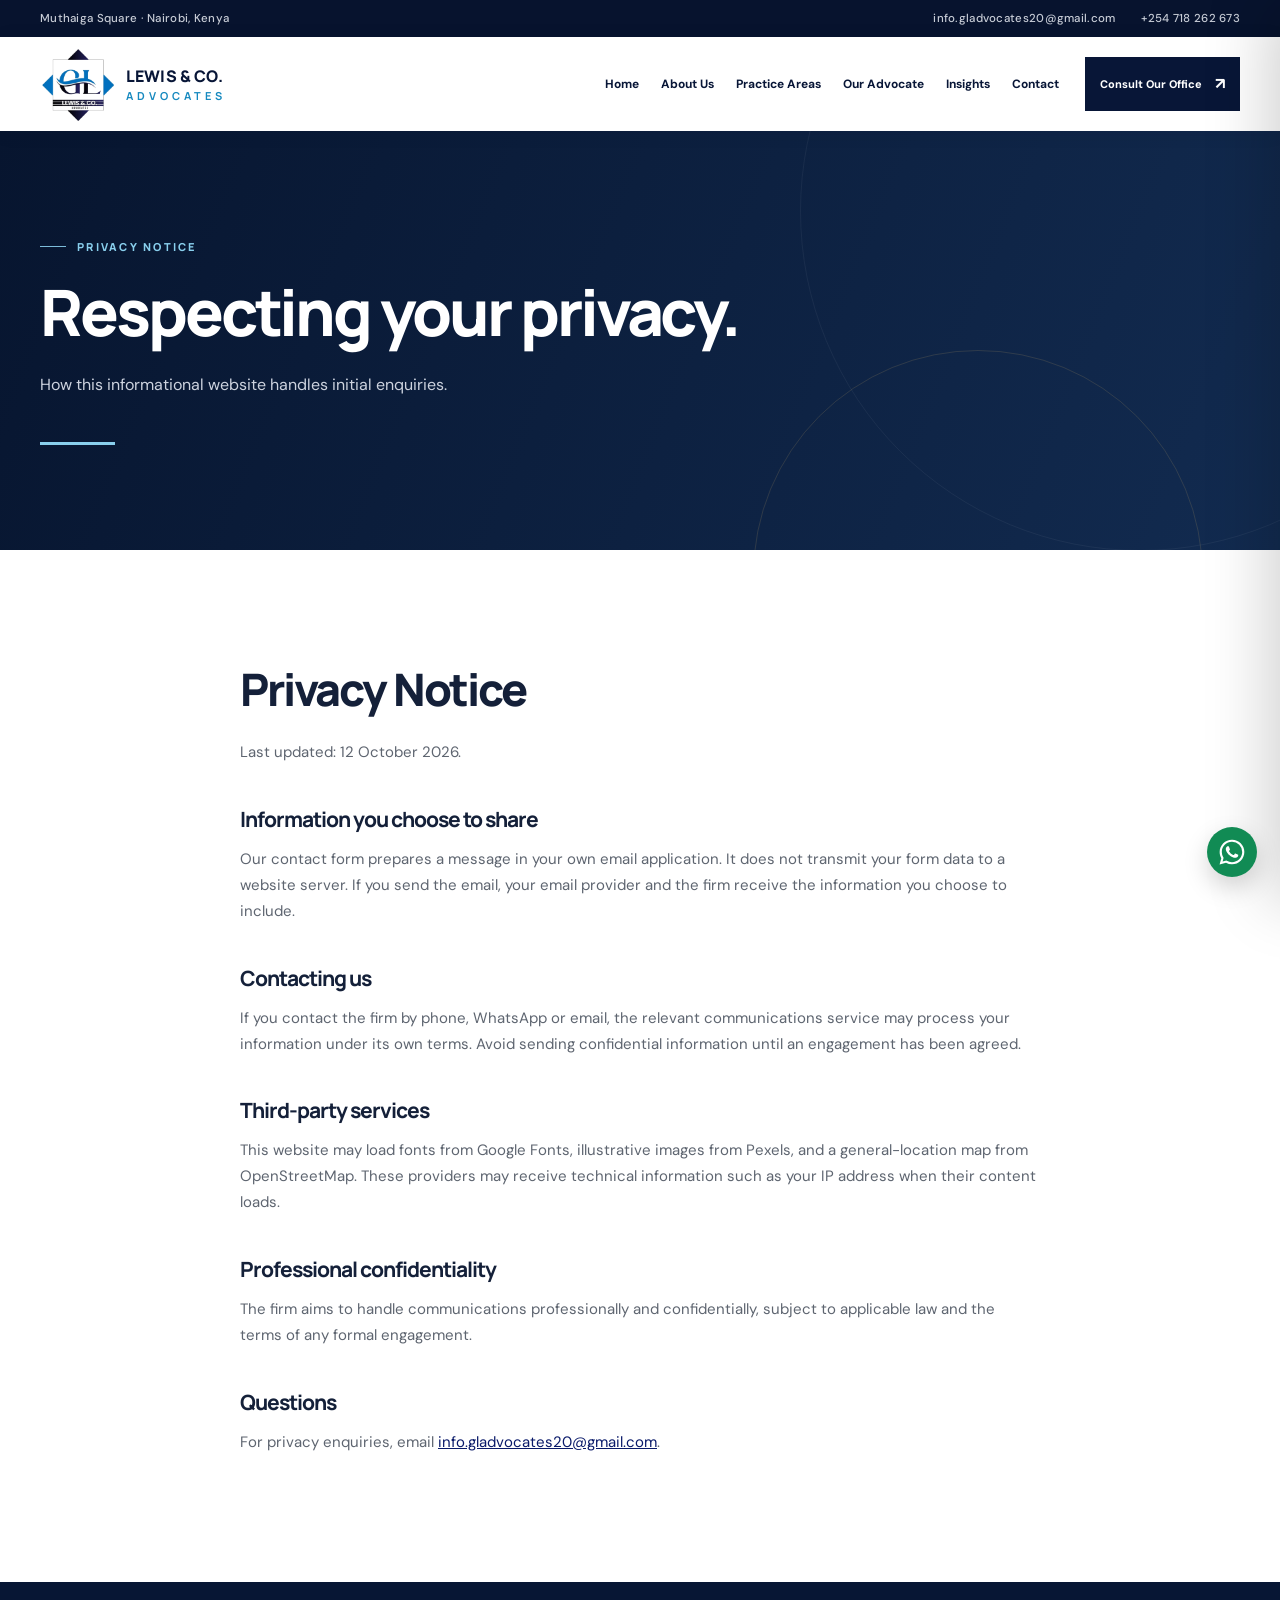
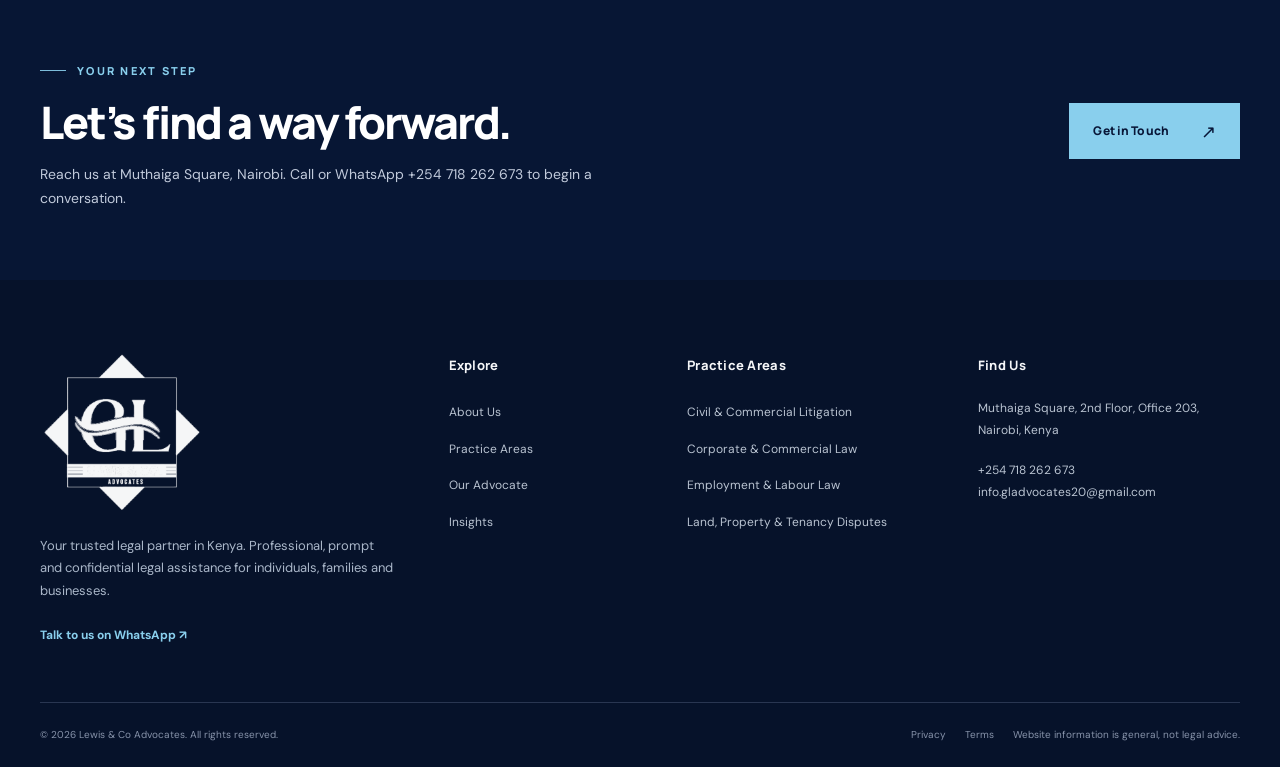
<file: privacy/index.html>
<!DOCTYPE html>

<!DOCTYPE html>

<!DOCTYPE html>

<html lang="en-KE"><head><meta charset="utf-8"/><meta content="width=device-width,initial-scale=1" name="viewport"/><meta content="#081637" name="theme-color"/><meta content="light" name="color-scheme"/><title>Privacy Notice | Lewis &amp; Co Advocates</title><meta content="Lewis &amp; Co Advocates, Nairobi, Kenya." name="description"/><meta content="website" property="og:type"/><meta content="Privacy Notice | Lewis &amp; Co Advocates" property="og:title"/><meta content="Lewis &amp; Co Advocates, Nairobi, Kenya." property="og:description"/><meta content="https://lewis-co-advocates.vercel.app/assets/social-preview.jpg" property="og:image"/><meta content="summary_large_image" name="twitter:card"/><link href="/assets/favicon.png" rel="icon" type="image/png"/><link href="https://fonts.googleapis.com" rel="preconnect"/><link crossorigin="" href="https://fonts.gstatic.com" rel="preconnect"/><link href="/assets/site.css" rel="stylesheet"/><script defer="" src="/assets/site.js"></script><script type="application/ld+json">{"@context": "https://schema.org", "@type": "LegalService", "name": "Lewis & Co Advocates", "email": "info.gladvocates20@gmail.com", "telephone": "+254718262673", "image": "/assets/social-preview.jpg", "address": {"@type": "PostalAddress", "streetAddress": "Muthaiga Square, 2nd Floor, Office 203", "addressLocality": "Nairobi", "addressCountry": "KE"}, "founder": {"@type": "Person", "name": "Lewis Gicheha Karanja"}}</script><link href="https://lewis-co-advocates.vercel.app/privacy/" rel="canonical"/><meta content="https://lewis-co-advocates.vercel.app/privacy/" property="og:url"/><meta content="Lewis &amp; Co Advocates" property="og:site_name"/><meta content="en_KE" property="og:locale"/><meta content="Lewis &amp; Co Advocates legal services in Nairobi" property="og:image:alt"/><meta content="Privacy Notice | Lewis &amp; Co Advocates" name="twitter:title"/><meta content="Lewis &amp; Co Advocates, Nairobi, Kenya." name="twitter:description"/><meta content="https://lewis-co-advocates.vercel.app/assets/social-preview.jpg" name="twitter:image"/></head><body><a class="skip-link" href="#main-content">Skip to main content</a>
<div class="utility-bar"><div class="container utility-inner"><span>Muthaiga Square · Nairobi, Kenya</span><div class="utility-links"><a href="mailto:info.gladvocates20@gmail.com">info.gladvocates20@gmail.com</a><a href="tel:+254718262673">+254 718 262 673</a></div></div></div>
<header class="site-header" id="site-header"><div class="container nav-wrap"><a aria-label="Lewis &amp; Co Advocates home" class="brand" href="/"><img alt="Lewis &amp; Co Advocates official logo" height="3358" src="/assets/lewis-logo-transparent-4k.png" width="3840"/><span class="brand-words"><strong>LEWIS &amp; CO.</strong><em>ADVOCATES</em></span></a><nav aria-label="Main navigation" class="desktop-nav"><a class="nav-link" href="/">Home</a><a class="nav-link" href="/about/">About Us</a><a class="nav-link" href="/practice-areas/">Practice Areas</a><a class="nav-link" href="/managing-partner/">Our Advocate</a><a class="nav-link" href="/insights/">Insights</a><a class="nav-link" href="/contact/">Contact</a></nav><div class="header-actions"><a class="header-consult" href="/contact/">Consult Our Office <span aria-hidden="true">↗</span></a><button aria-controls="mobile-panel" aria-expanded="false" aria-label="Open navigation menu" class="menu-trigger" data-mobile-open="" type="button"><span></span><span></span><span></span></button></div></div></header>
<div aria-hidden="true" class="menu-backdrop" id="mobile-backdrop"></div><div aria-hidden="true" aria-label="Mobile navigation" class="mobile-panel" id="mobile-panel" inert=""><div class="mobile-top"><strong>LEWIS &amp; CO ADVOCATES</strong><button aria-label="Close navigation menu" data-mobile-close="" type="button">×</button></div><nav aria-label="Mobile links"><a class="mobile-nav-link" href="/">Home<span aria-hidden="true">↗</span></a><a class="mobile-nav-link" href="/about/">About Us<span aria-hidden="true">↗</span></a><a class="mobile-nav-link" href="/practice-areas/">Practice Areas<span aria-hidden="true">↗</span></a><a class="mobile-nav-link" href="/managing-partner/">Our Advocate<span aria-hidden="true">↗</span></a><a class="mobile-nav-link" href="/insights/">Insights<span aria-hidden="true">↗</span></a><a class="mobile-nav-link" href="/contact/">Contact<span aria-hidden="true">↗</span></a></nav><a class="btn btn-gold mobile-cta" href="/contact/"><span>Request a Consultation</span><span aria-hidden="true" class="btn-arrow">↗</span></a><div class="mobile-contact"><a href="tel:+254718262673">+254 718 262 673</a><a href="mailto:info.gladvocates20@gmail.com">info.gladvocates20@gmail.com</a></div></div><main id="main-content"><section class="page-hero"><div class="container"><span class="eyebrow eyebrow-light">PRIVACY NOTICE</span><h1>Respecting your privacy.</h1><p>How this informational website handles initial enquiries.</p><span aria-hidden="true" class="hero-line"></span></div></section><section class="section legal-page"><div class="container prose"><h2>Privacy Notice</h2><p>Last updated: 12 October 2026.</p><h3>Information you choose to share</h3><p>Our contact form prepares a message in your own email application. It does not transmit your form data to a website server. If you send the email, your email provider and the firm receive the information you choose to include.</p><h3>Contacting us</h3><p>If you contact the firm by phone, WhatsApp or email, the relevant communications service may process your information under its own terms. Avoid sending confidential information until an engagement has been agreed.</p><h3>Third-party services</h3><p>This website may load fonts from Google Fonts, illustrative images from Pexels, and a general-location map from OpenStreetMap. These providers may receive technical information such as your IP address when their content loads.</p><h3>Professional confidentiality</h3><p>The firm aims to handle communications professionally and confidentially, subject to applicable law and the terms of any formal engagement.</p><h3>Questions</h3><p>For privacy enquiries, email <a href="mailto:info.gladvocates20@gmail.com">info.gladvocates20@gmail.com</a>.</p></div></section></main><section class="prefooter"><div class="container prefooter-wrap"><div><span class="eyebrow eyebrow-light">YOUR NEXT STEP</span><h2>Let’s find a way forward.</h2><p>Reach us at Muthaiga Square, Nairobi. Call or WhatsApp +254 718 262 673 to begin a conversation.</p></div><a class="btn btn-gold" href="/contact/"><span>Get in Touch</span><span aria-hidden="true" class="btn-arrow">↗</span></a></div></section>
<footer class="site-footer"><div class="container"><div class="footer-main"><div class="footer-about"><a aria-label="Go to homepage" class="footer-brand" href="/"><img alt="Lewis &amp; Co Advocates logo — transparent footer version" height="3358" src="/assets/lewis-logo-footer-4k.png" width="3840"/></a><p>Your trusted legal partner in Kenya. Professional, prompt and confidential legal assistance for individuals, families and businesses.</p><a class="footer-whatsapp" href="https://wa.me/254718262673?text=Hello%20Lewis%20%26%20Co%20Advocates%2C%20I%20would%20like%20to%20enquire%20about%20legal%20services." rel="noopener noreferrer" target="_blank">Talk to us on WhatsApp ↗</a></div><div><h3>Explore</h3><ul><li><a href="/about/">About Us</a></li><li><a href="/practice-areas/">Practice Areas</a></li><li><a href="/managing-partner/">Our Advocate</a></li><li><a href="/insights/">Insights</a></li></ul></div><div><h3>Practice Areas</h3><ul><li><a href="/practice-areas/#litigation">Civil &amp; Commercial Litigation</a></li><li><a href="/practice-areas/#corporate">Corporate &amp; Commercial Law</a></li><li><a href="/practice-areas/#employment">Employment &amp; Labour Law</a></li><li><a href="/practice-areas/#property">Land, Property &amp; Tenancy Disputes</a></li></ul></div><div class="footer-find"><h3>Find Us</h3><address>Muthaiga Square, 2nd Floor, Office 203, Nairobi, Kenya</address><a href="tel:+254718262673">+254 718 262 673</a><a href="mailto:info.gladvocates20@gmail.com">info.gladvocates20@gmail.com</a></div></div><div class="footer-bottom"><p>© 2026 Lewis &amp; Co Advocates. All rights reserved.</p><div><a href="/privacy/">Privacy</a><a href="/terms/">Terms</a><span>Website information is general, not legal advice.</span></div></div></div></footer>
<a aria-label="Chat with Lewis &amp; Co Advocates on WhatsApp at +254 718 262 673" class="floating-whatsapp" href="https://wa.me/254718262673?text=Hello%20Lewis%20%26%20Co%20Advocates%2C%20I%20would%20like%20to%20enquire%20about%20legal%20services." rel="noopener noreferrer" target="_blank" title="Chat with us on WhatsApp"><svg aria-hidden="true" focusable="false" role="img" viewbox="0 0 32 32" xmlns="http://www.w3.org/2000/svg"><path d="M16 .8C7.61.8.8 7.59.8 15.98c0 2.69.7 5.31 2.03 7.62L.7 31.3l7.91-2.08a15.15 15.15 0 0 0 7.37 1.88h.01c8.38 0 15.2-6.82 15.2-15.2 0-4.06-1.58-7.88-4.46-10.76A15.07 15.07 0 0 0 16 .8Zm0 27.73a12.54 12.54 0 0 1-6.39-1.75l-.46-.27-4.7 1.23 1.25-4.58-.3-.47a12.5 12.5 0 0 1-1.93-6.7C3.47 9.08 9.08 3.47 16 3.47a12.45 12.45 0 0 1 8.87 3.68 12.48 12.48 0 0 1 3.67 8.86c0 6.91-5.62 12.52-12.54 12.52Zm6.88-9.38c-.38-.19-2.23-1.1-2.58-1.23-.34-.13-.59-.19-.84.19s-.96 1.23-1.18 1.49-.44.29-.82.1a10.32 10.32 0 0 1-3.04-1.88 11.39 11.39 0 0 1-2.1-2.61c-.22-.38-.02-.58.16-.77.17-.17.38-.44.57-.66s.25-.38.38-.63.06-.47-.03-.66c-.1-.19-.85-2.04-1.16-2.8-.3-.74-.61-.64-.84-.65l-.71-.01c-.25 0-.66.1-1.01.47-.34.38-1.32 1.29-1.32 3.13s1.35 3.63 1.54 3.88c.19.25 2.65 4.04 6.42 5.66.9.39 1.61.62 2.16.79.91.29 1.74.25 2.4.15.73-.11 2.23-.91 2.55-1.79.32-.88.32-1.64.22-1.79-.1-.16-.35-.25-.72-.44Z" fill="currentColor"></path></svg><span aria-hidden="true" class="whatsapp-tooltip">WhatsApp Us</span></a></body></html>
</file>
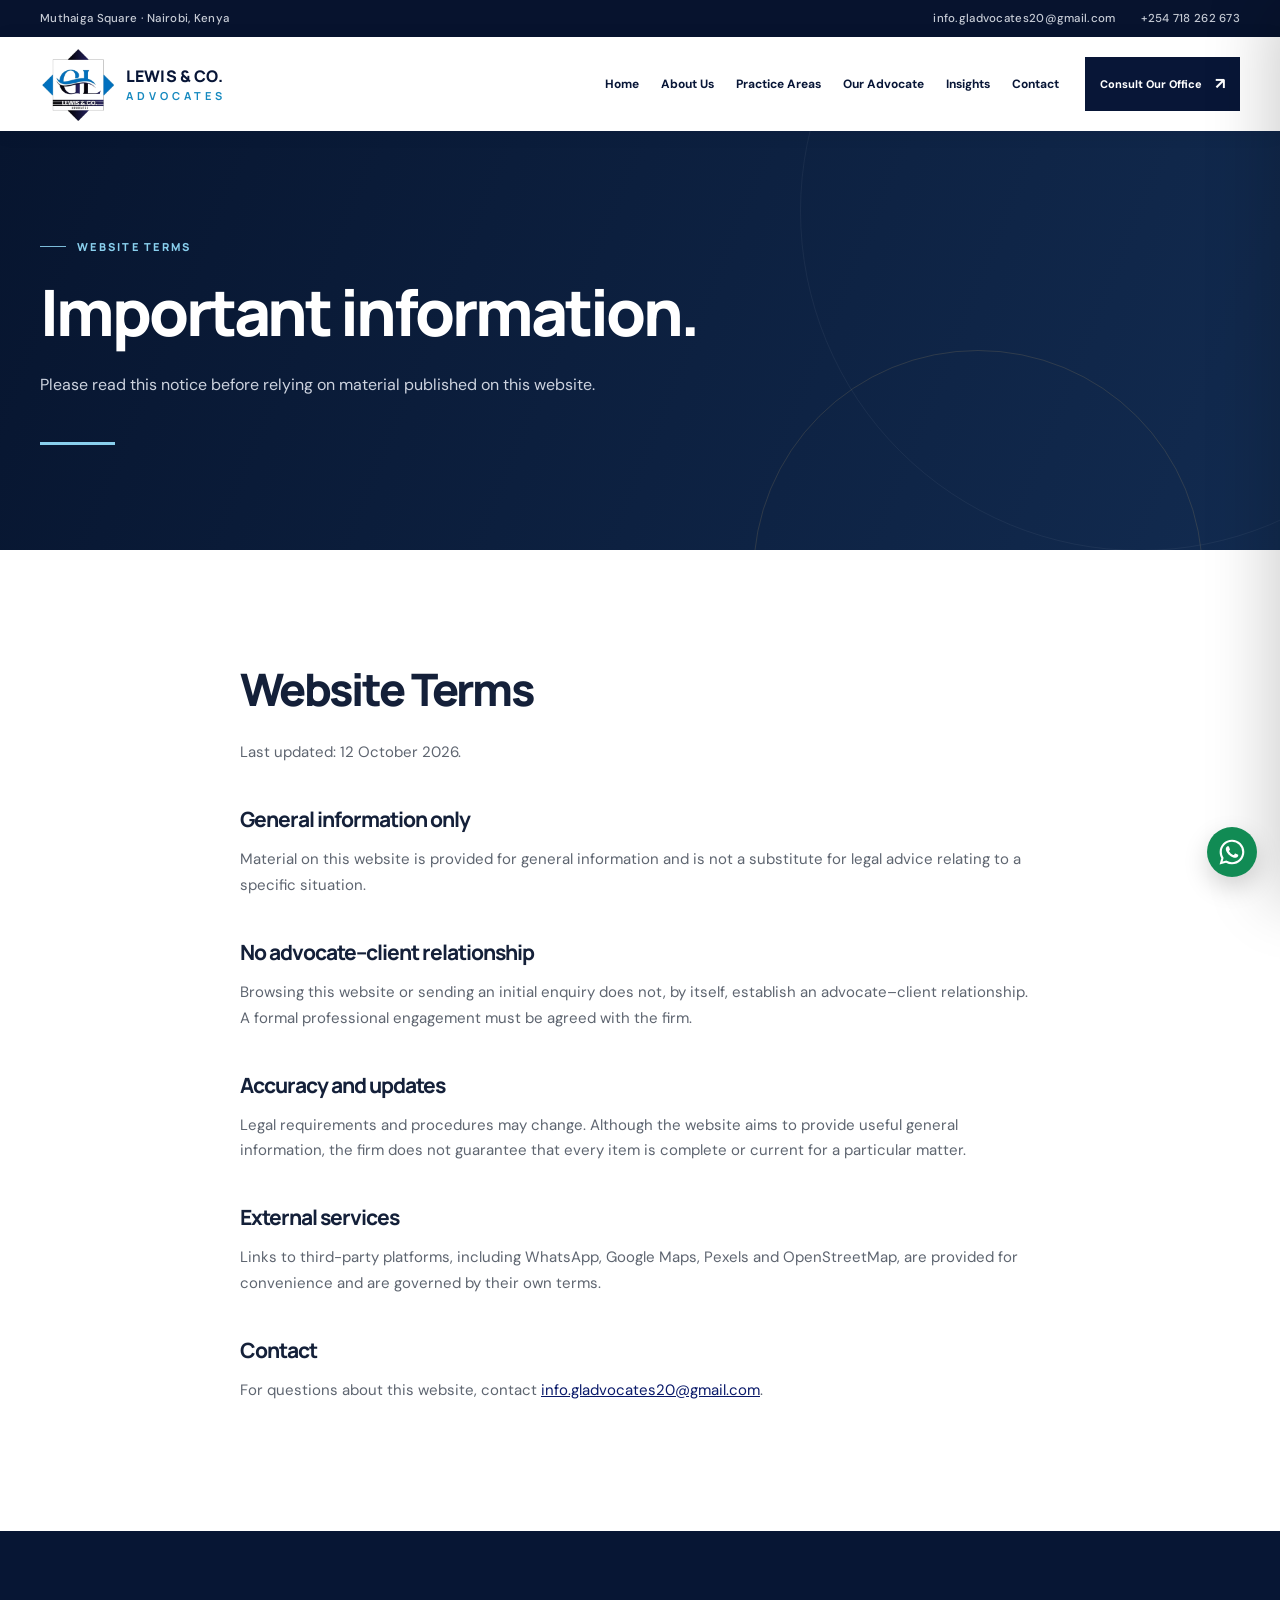
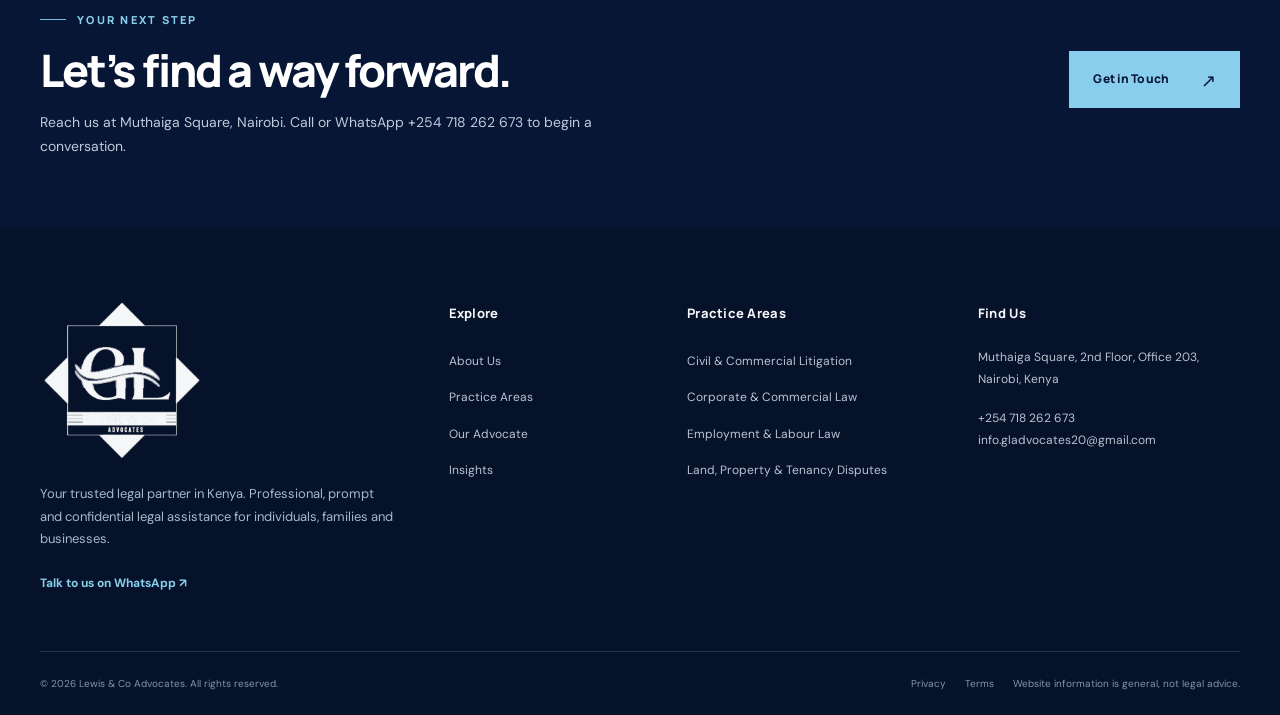
<file: terms/index.html>
<!DOCTYPE html>

<!DOCTYPE html>

<!DOCTYPE html>

<html lang="en-KE"><head><meta charset="utf-8"/><meta content="width=device-width,initial-scale=1" name="viewport"/><meta content="#081637" name="theme-color"/><meta content="light" name="color-scheme"/><title>Website Terms | Lewis &amp; Co Advocates</title><meta content="Lewis &amp; Co Advocates, Nairobi, Kenya." name="description"/><meta content="website" property="og:type"/><meta content="Website Terms | Lewis &amp; Co Advocates" property="og:title"/><meta content="Lewis &amp; Co Advocates, Nairobi, Kenya." property="og:description"/><meta content="https://lewis-co-advocates.vercel.app/assets/social-preview.jpg" property="og:image"/><meta content="summary_large_image" name="twitter:card"/><link href="/assets/favicon.png" rel="icon" type="image/png"/><link href="https://fonts.googleapis.com" rel="preconnect"/><link crossorigin="" href="https://fonts.gstatic.com" rel="preconnect"/><link href="/assets/site.css" rel="stylesheet"/><script defer="" src="/assets/site.js"></script><script type="application/ld+json">{"@context": "https://schema.org", "@type": "LegalService", "name": "Lewis & Co Advocates", "email": "info.gladvocates20@gmail.com", "telephone": "+254718262673", "image": "/assets/social-preview.jpg", "address": {"@type": "PostalAddress", "streetAddress": "Muthaiga Square, 2nd Floor, Office 203", "addressLocality": "Nairobi", "addressCountry": "KE"}, "founder": {"@type": "Person", "name": "Lewis Gicheha Karanja"}}</script><link href="https://lewis-co-advocates.vercel.app/terms/" rel="canonical"/><meta content="https://lewis-co-advocates.vercel.app/terms/" property="og:url"/><meta content="Lewis &amp; Co Advocates" property="og:site_name"/><meta content="en_KE" property="og:locale"/><meta content="Lewis &amp; Co Advocates legal services in Nairobi" property="og:image:alt"/><meta content="Website Terms | Lewis &amp; Co Advocates" name="twitter:title"/><meta content="Lewis &amp; Co Advocates, Nairobi, Kenya." name="twitter:description"/><meta content="https://lewis-co-advocates.vercel.app/assets/social-preview.jpg" name="twitter:image"/></head><body><a class="skip-link" href="#main-content">Skip to main content</a>
<div class="utility-bar"><div class="container utility-inner"><span>Muthaiga Square · Nairobi, Kenya</span><div class="utility-links"><a href="mailto:info.gladvocates20@gmail.com">info.gladvocates20@gmail.com</a><a href="tel:+254718262673">+254 718 262 673</a></div></div></div>
<header class="site-header" id="site-header"><div class="container nav-wrap"><a aria-label="Lewis &amp; Co Advocates home" class="brand" href="/"><img alt="Lewis &amp; Co Advocates official logo" height="3358" src="/assets/lewis-logo-transparent-4k.png" width="3840"/><span class="brand-words"><strong>LEWIS &amp; CO.</strong><em>ADVOCATES</em></span></a><nav aria-label="Main navigation" class="desktop-nav"><a class="nav-link" href="/">Home</a><a class="nav-link" href="/about/">About Us</a><a class="nav-link" href="/practice-areas/">Practice Areas</a><a class="nav-link" href="/managing-partner/">Our Advocate</a><a class="nav-link" href="/insights/">Insights</a><a class="nav-link" href="/contact/">Contact</a></nav><div class="header-actions"><a class="header-consult" href="/contact/">Consult Our Office <span aria-hidden="true">↗</span></a><button aria-controls="mobile-panel" aria-expanded="false" aria-label="Open navigation menu" class="menu-trigger" data-mobile-open="" type="button"><span></span><span></span><span></span></button></div></div></header>
<div aria-hidden="true" class="menu-backdrop" id="mobile-backdrop"></div><div aria-hidden="true" aria-label="Mobile navigation" class="mobile-panel" id="mobile-panel" inert=""><div class="mobile-top"><strong>LEWIS &amp; CO ADVOCATES</strong><button aria-label="Close navigation menu" data-mobile-close="" type="button">×</button></div><nav aria-label="Mobile links"><a class="mobile-nav-link" href="/">Home<span aria-hidden="true">↗</span></a><a class="mobile-nav-link" href="/about/">About Us<span aria-hidden="true">↗</span></a><a class="mobile-nav-link" href="/practice-areas/">Practice Areas<span aria-hidden="true">↗</span></a><a class="mobile-nav-link" href="/managing-partner/">Our Advocate<span aria-hidden="true">↗</span></a><a class="mobile-nav-link" href="/insights/">Insights<span aria-hidden="true">↗</span></a><a class="mobile-nav-link" href="/contact/">Contact<span aria-hidden="true">↗</span></a></nav><a class="btn btn-gold mobile-cta" href="/contact/"><span>Request a Consultation</span><span aria-hidden="true" class="btn-arrow">↗</span></a><div class="mobile-contact"><a href="tel:+254718262673">+254 718 262 673</a><a href="mailto:info.gladvocates20@gmail.com">info.gladvocates20@gmail.com</a></div></div><main id="main-content"><section class="page-hero"><div class="container"><span class="eyebrow eyebrow-light">WEBSITE TERMS</span><h1>Important information.</h1><p>Please read this notice before relying on material published on this website.</p><span aria-hidden="true" class="hero-line"></span></div></section><section class="section legal-page"><div class="container prose"><h2>Website Terms</h2><p>Last updated: 12 October 2026.</p><h3>General information only</h3><p>Material on this website is provided for general information and is not a substitute for legal advice relating to a specific situation.</p><h3>No advocate–client relationship</h3><p>Browsing this website or sending an initial enquiry does not, by itself, establish an advocate–client relationship. A formal professional engagement must be agreed with the firm.</p><h3>Accuracy and updates</h3><p>Legal requirements and procedures may change. Although the website aims to provide useful general information, the firm does not guarantee that every item is complete or current for a particular matter.</p><h3>External services</h3><p>Links to third-party platforms, including WhatsApp, Google Maps, Pexels and OpenStreetMap, are provided for convenience and are governed by their own terms.</p><h3>Contact</h3><p>For questions about this website, contact <a href="mailto:info.gladvocates20@gmail.com">info.gladvocates20@gmail.com</a>.</p></div></section></main><section class="prefooter"><div class="container prefooter-wrap"><div><span class="eyebrow eyebrow-light">YOUR NEXT STEP</span><h2>Let’s find a way forward.</h2><p>Reach us at Muthaiga Square, Nairobi. Call or WhatsApp +254 718 262 673 to begin a conversation.</p></div><a class="btn btn-gold" href="/contact/"><span>Get in Touch</span><span aria-hidden="true" class="btn-arrow">↗</span></a></div></section>
<footer class="site-footer"><div class="container"><div class="footer-main"><div class="footer-about"><a aria-label="Go to homepage" class="footer-brand" href="/"><img alt="Lewis &amp; Co Advocates logo — transparent footer version" height="3358" src="/assets/lewis-logo-footer-4k.png" width="3840"/></a><p>Your trusted legal partner in Kenya. Professional, prompt and confidential legal assistance for individuals, families and businesses.</p><a class="footer-whatsapp" href="https://wa.me/254718262673?text=Hello%20Lewis%20%26%20Co%20Advocates%2C%20I%20would%20like%20to%20enquire%20about%20legal%20services." rel="noopener noreferrer" target="_blank">Talk to us on WhatsApp ↗</a></div><div><h3>Explore</h3><ul><li><a href="/about/">About Us</a></li><li><a href="/practice-areas/">Practice Areas</a></li><li><a href="/managing-partner/">Our Advocate</a></li><li><a href="/insights/">Insights</a></li></ul></div><div><h3>Practice Areas</h3><ul><li><a href="/practice-areas/#litigation">Civil &amp; Commercial Litigation</a></li><li><a href="/practice-areas/#corporate">Corporate &amp; Commercial Law</a></li><li><a href="/practice-areas/#employment">Employment &amp; Labour Law</a></li><li><a href="/practice-areas/#property">Land, Property &amp; Tenancy Disputes</a></li></ul></div><div class="footer-find"><h3>Find Us</h3><address>Muthaiga Square, 2nd Floor, Office 203, Nairobi, Kenya</address><a href="tel:+254718262673">+254 718 262 673</a><a href="mailto:info.gladvocates20@gmail.com">info.gladvocates20@gmail.com</a></div></div><div class="footer-bottom"><p>© 2026 Lewis &amp; Co Advocates. All rights reserved.</p><div><a href="/privacy/">Privacy</a><a href="/terms/">Terms</a><span>Website information is general, not legal advice.</span></div></div></div></footer>
<a aria-label="Chat with Lewis &amp; Co Advocates on WhatsApp at +254 718 262 673" class="floating-whatsapp" href="https://wa.me/254718262673?text=Hello%20Lewis%20%26%20Co%20Advocates%2C%20I%20would%20like%20to%20enquire%20about%20legal%20services." rel="noopener noreferrer" target="_blank" title="Chat with us on WhatsApp"><svg aria-hidden="true" focusable="false" role="img" viewbox="0 0 32 32" xmlns="http://www.w3.org/2000/svg"><path d="M16 .8C7.61.8.8 7.59.8 15.98c0 2.69.7 5.31 2.03 7.62L.7 31.3l7.91-2.08a15.15 15.15 0 0 0 7.37 1.88h.01c8.38 0 15.2-6.82 15.2-15.2 0-4.06-1.58-7.88-4.46-10.76A15.07 15.07 0 0 0 16 .8Zm0 27.73a12.54 12.54 0 0 1-6.39-1.75l-.46-.27-4.7 1.23 1.25-4.58-.3-.47a12.5 12.5 0 0 1-1.93-6.7C3.47 9.08 9.08 3.47 16 3.47a12.45 12.45 0 0 1 8.87 3.68 12.48 12.48 0 0 1 3.67 8.86c0 6.91-5.62 12.52-12.54 12.52Zm6.88-9.38c-.38-.19-2.23-1.1-2.58-1.23-.34-.13-.59-.19-.84.19s-.96 1.23-1.18 1.49-.44.29-.82.1a10.32 10.32 0 0 1-3.04-1.88 11.39 11.39 0 0 1-2.1-2.61c-.22-.38-.02-.58.16-.77.17-.17.38-.44.57-.66s.25-.38.38-.63.06-.47-.03-.66c-.1-.19-.85-2.04-1.16-2.8-.3-.74-.61-.64-.84-.65l-.71-.01c-.25 0-.66.1-1.01.47-.34.38-1.32 1.29-1.32 3.13s1.35 3.63 1.54 3.88c.19.25 2.65 4.04 6.42 5.66.9.39 1.61.62 2.16.79.91.29 1.74.25 2.4.15.73-.11 2.23-.91 2.55-1.79.32-.88.32-1.64.22-1.79-.1-.16-.35-.25-.72-.44Z" fill="currentColor"></path></svg><span aria-hidden="true" class="whatsapp-tooltip">WhatsApp Us</span></a></body></html>
</file>
<file: assets/site.css>
@import url('https://fonts.googleapis.com/css2?family=DM+Sans:wght@400;500;600;700&family=Manrope:wght@400;500;600;700;800&display=swap');
:root{--navy:#081637;--navy2:#0d2343;--blue:#091969;--royal:#1726a2;--gold:#1689bf;--gold-light:#89cfed;--gold-tint:#f4e9c9;--ink:#142039;--body:#5e6570;--muted:#7d8799;--cream:#f8f6f1;--off:#fcfbf8;--line:#e7e5df;--white:#fff;--serif:'Manrope',Arial,sans-serif;--sans:'DM Sans',Arial,sans-serif;--display:'Manrope',Arial,sans-serif;--shadow:0 25px 80px rgba(9,21,54,.09)}
*,*:before,*:after{box-sizing:border-box}html{scroll-behavior:smooth;scroll-padding-top:110px}body{margin:0;font-family:var(--sans);color:var(--ink);background:#fff;line-height:1.72;-webkit-font-smoothing:antialiased}body.nav-open{overflow:hidden}img{max-width:100%;display:block}a{color:inherit;text-decoration:none}button,input,select,textarea{font:inherit}button{cursor:pointer}a,button,input,textarea,select{-webkit-tap-highlight-color:transparent}::selection{background:#e9c777;color:#091637}:focus-visible{outline:3px solid #d7a43d;outline-offset:4px}.container{width:min(calc(100% - 72px),1200px);margin-inline:auto}.wide-container{width:min(calc(100% - 72px),1340px);margin-inline:auto}.skip-link{position:absolute;top:-80px;left:12px;z-index:9999;background:var(--navy);padding:12px 20px;color:#fff}.skip-link:focus{top:12px}.eyebrow{display:inline-flex;align-items:center;gap:11px;color:var(--gold);font-family:var(--display);font-size:11px;font-weight:800;letter-spacing:2.25px;text-transform:uppercase;line-height:1.6}.eyebrow:before{content:"";width:26px;height:1px;background:currentColor;opacity:.9}.eyebrow-light{color:var(--gold-light)}h1,h2,h3,h4,p{margin-top:0}h1,h2,h3{font-family:var(--display);letter-spacing:-.048em}h1{font-weight:800;line-height:1.12}h2{font-size:clamp(32px,3.5vw,51px);font-weight:800;line-height:1.2}h3{font-weight:750}p{color:var(--body)}.section{padding:112px 0}.btn{display:inline-flex;align-items:center;justify-content:space-between;gap:32px;padding:17px 23px;min-height:53px;font-size:12px;font-family:var(--display);font-weight:800;letter-spacing:.01em;border:1px solid transparent;transition:background .2s,color .2s,border-color .2s,transform .2s;white-space:nowrap}.btn:hover{transform:translateY(-2px)}.btn-arrow{font-size:18px;font-weight:500;line-height:1}.btn-dark{background:var(--navy);color:#fff}.btn-dark:hover{background:var(--blue)}.btn-gold{background:var(--gold-light);color:var(--navy)}.btn-gold:hover{background:#f8dc9b}.btn-outline{border-color:#c6c9cf;background:transparent;color:var(--ink)}.btn-outline:hover{background:var(--navy);color:#fff;border-color:var(--navy)}.btn-light-outline{border-color:#7e8598;color:white;background:transparent}.btn-light-outline:hover{border-color:var(--gold-light);background:rgba(255,255,255,.08)}.section-head{display:flex;align-items:end;justify-content:space-between;gap:35px;margin-bottom:43px}.section-head h2{margin:15px 0 15px}.section-head p{max-width:625px;font-size:16px;margin-bottom:0}.section-head .btn{margin-bottom:10px}
/* The reference website's fine navy top bar and cream/white main navigation */
.utility-bar{background:#07132e;color:#c7ccd6;font-size:11.5px;font-weight:500;letter-spacing:.025em}.utility-inner{display:flex;align-items:center;justify-content:space-between;gap:20px;min-height:37px}.utility-links{display:flex;gap:26px;align-items:center}.utility-links a:hover{color:var(--gold-light)}.site-header{position:sticky;top:0;z-index:100;background:#fff;box-shadow:0 2px 18px rgba(12,21,40,.075)}.nav-wrap{min-height:94px;display:flex;align-items:center;justify-content:space-between;gap:26px}.brand{width:268px;flex:0 0 268px;display:flex;align-items:center}.brand img{width:100%;height:auto;max-height:77px;object-fit:contain}.desktop-nav{display:flex;align-items:center;gap:22px;margin-left:auto}.nav-link{color:var(--navy);font-size:12px;font-weight:700;line-height:1.5;white-space:nowrap;position:relative;padding:8px 0}.nav-link:after{content:"";position:absolute;left:0;right:100%;height:2px;bottom:2px;background:var(--gold);transition:right .2s}.nav-link:hover:after,.nav-link.active:after{right:0}.nav-link.active{color:#a77b24}.header-actions{display:flex;align-items:center}.header-consult{background:var(--navy);color:white;display:flex;gap:13px;align-items:center;padding:13px 15px;font-size:11px;font-weight:800;white-space:nowrap;transition:background .2s}.header-consult:hover{background:var(--blue)}.header-consult span{font-size:16px}.menu-trigger{display:none;background:none;border:0;padding:12px;flex-direction:column;justify-content:center;gap:5px;width:46px;height:46px}.menu-trigger span{width:23px;height:2px;background:var(--navy);display:block}.menu-backdrop{position:fixed;inset:0;background:rgba(0,0,0,.56);z-index:180;opacity:0;visibility:hidden;transition:opacity .25s,visibility .25s}.menu-backdrop.visible{opacity:1;visibility:visible}.mobile-panel{position:fixed;z-index:190;right:0;top:0;bottom:0;width:min(380px,88vw);background:#fff;transform:translateX(102%);transition:transform .28s ease;padding:29px 29px 34px;overflow-y:auto;box-shadow:-20px 0 60px rgba(0,0,0,.18)}.mobile-panel.open{transform:translateX(0)}.mobile-top{display:flex;justify-content:space-between;align-items:start;gap:14px;font-size:12px;line-height:1.6;letter-spacing:.07em;color:var(--navy);margin-bottom:28px}.mobile-top button{font-size:31px;border:0;background:none;line-height:1;padding:0 5px}.mobile-panel nav{display:flex;flex-direction:column}.mobile-nav-link{padding:12px 3px;border-bottom:1px solid var(--line);font:700 20px/1.5 var(--display);display:flex;justify-content:space-between;gap:20px}.mobile-nav-link span{color:var(--gold)}.mobile-cta{width:100%;margin-top:25px}.mobile-contact{display:flex;flex-direction:column;gap:5px;font-size:13px;margin-top:30px;overflow-wrap:anywhere}
/* HOME HERO */
.hero-home{position:relative;background:linear-gradient(110deg,#07132d 0%,#0a1b41 62%,#172c54 100%);color:white;overflow:hidden}.hero-home:before{content:"";position:absolute;inset:0;pointer-events:none;background:radial-gradient(circle at 70% 25%,rgba(230,194,119,.06),transparent 48%)}.hero-grid{display:grid;grid-template-columns:53% 47%;align-items:center;min-height:690px;gap:0;position:relative}.hero-copy{position:relative;z-index:2;padding:84px 0 68px}.hero-copy h1{font-size:clamp(48px,5.0vw,77px);max-width:700px;margin:28px -45px 25px 0}.hero-copy h1 em{font-style:normal;color:var(--gold-light)}.hero-copy>p{font-size:16px;line-height:1.9;color:#c7cfdf;max-width:555px;margin-bottom:32px}.hero-buttons{display:flex;gap:13px;flex-wrap:wrap}.hero-trust{display:flex;gap:17px;flex-wrap:wrap;margin-top:51px;padding-top:23px;border-top:1px solid rgba(255,255,255,.16);color:#c1c9d9;font-size:11px}.hero-trust span:not(:last-child):after{content:"•";color:var(--gold-light);margin-left:17px}.scroll-cue{display:inline-flex;align-items:center;gap:14px;margin-top:37px;font-family:var(--display);font-size:10px;letter-spacing:2px;font-weight:800;color:#f2d494}.scroll-cue span{font-size:20px}.hero-visual{position:relative;height:600px;align-self:end;margin-left:24px;display:flex;align-items:flex-end;justify-content:flex-end}.hero-visual:before{content:"";position:absolute;inset:30px -75px 0 55px;border:1px solid rgba(221,188,112,.53);z-index:0;border-radius:45% 45% 0 0}.hero-photo-ring{position:absolute;inset:0 -78px 0 14px;border-radius:250px 250px 0 0;background:linear-gradient(130deg,#a1a6bd,#636d8c);opacity:.22;z-index:0}.hero-visual img{position:relative;z-index:1;width:92%;height:565px;object-fit:cover;object-position:center 20%;border-radius:220px 220px 0 0;filter:saturate(.91)}.hero-photo-caption{position:absolute;z-index:3;right:-15px;bottom:28px;display:flex;flex-direction:column;align-items:flex-start;gap:1px;background:var(--gold-light);color:var(--navy);min-width:225px;padding:15px 25px;box-shadow:0 15px 35px #07132e33}.hero-photo-caption span{font:800 18px var(--display);letter-spacing:.05em}.hero-photo-caption small{font-size:9px;letter-spacing:2px;font-weight:700}.hero-bottom-accent{position:absolute;height:4px;background:linear-gradient(90deg,var(--gold),#f5d892,transparent);width:41%;left:0;bottom:0}
/* ABOUT */
.section-about{background:white}.about-grid{display:grid;grid-template-columns:minmax(0,46fr) minmax(0,54fr);align-items:center;gap:76px}.about-art{position:relative;max-height:585px;min-height:525px;background:#d9d6db;padding:0 30px 30px 0}.about-art img{height:540px;width:100%;object-fit:cover;object-position:center 14%;filter:saturate(.82)}.about-art:before{content:"";position:absolute;z-index:0;left:-20px;top:40px;bottom:-24px;width:75%;background:#ede7d7}.about-art img{position:relative;z-index:1}.about-art-caption{position:absolute;z-index:2;bottom:9px;right:-22px;background:var(--navy);color:white;padding:20px 23px;display:flex;flex-direction:column;letter-spacing:3px;font:800 10px/1.8 var(--display)}.about-text h2{margin:17px 0 19px}.about-text h3{font-size:24px;line-height:1.38;letter-spacing:-.04em}.about-text h3 span{color:var(--gold)}.about-text p{max-width:590px;margin-bottom:18px}.about-text blockquote{border-left:3px solid var(--gold);padding:5px 0 5px 20px;margin:27px 0 29px;color:var(--navy);font-size:17px;font-style:italic;font-family:Georgia,serif}
/* PRINCIPLES */
.section-principles{background:var(--cream)}.principle-grid{display:grid;grid-template-columns:repeat(3,1fr);gap:22px}.principle-grid article{padding:39px 37px;background:white;min-height:240px;box-shadow:0 10px 35px #08163709;border-top:3px solid var(--gold)}.principle-grid article>span,.values-grid article>span{color:var(--gold);font-size:11px;font-weight:800;letter-spacing:2px}.principle-grid h3{margin:19px 0 14px;font-size:24px}.principle-grid p{margin-bottom:0;font-size:14px}
/* PRACTICE TILES */
.section-practices{background:#fff}.practice-grid{display:grid;grid-template-columns:repeat(3,1fr);gap:1px;background:#cfd4de;border:1px solid #cfd4de}.practice-tile{min-height:251px;padding:29px 30px 30px;background:#0a1b3d;color:white;display:flex;flex-direction:column;position:relative;overflow:hidden;transition:background .2s,transform .2s}.practice-tile:nth-child(2),.practice-tile:nth-child(4),.practice-tile:nth-child(6){background:#102649}.practice-tile:hover{background:#193462;transform:translateY(-2px);z-index:1}.practice-tile:before{content:"";position:absolute;right:-25px;bottom:-35px;width:150px;height:150px;border:1px solid #ffffff15;border-radius:50%}.tile-number{color:var(--gold-light);font-size:10px;letter-spacing:1.6px;font-weight:700}.tile-line{width:31px;height:1px;background:var(--gold-light);margin:20px 0 14px}.practice-tile h3{font-size:23px;letter-spacing:-.045em;line-height:1.3;max-width:300px;margin:auto 0 27px}.tile-foot{color:#d2d9e5;font-size:9px;font-weight:800;letter-spacing:1.7px;display:flex;align-items:center;justify-content:space-between;gap:12px}.tile-foot span{color:var(--gold-light);font-size:24px;line-height:1}.more-practices{margin-top:21px;display:flex;align-items:start;justify-content:space-between;gap:22px;padding:22px 4px;border-bottom:1px solid var(--line)}.more-practices>span{flex:0 0 185px;font-size:10px;font-weight:800;letter-spacing:1.2px;color:var(--gold)}.more-practices p{font-size:13px;margin:0}.more-practices b{color:var(--gold);padding:0 3px}
/* MIDPAGE SECTIONS */
.negotiation-section{background:linear-gradient(105deg,#0c1c3a,#172d4d);padding:76px 0;position:relative;color:white}.negotiation-wrap{display:grid;grid-template-columns:1.2fr 1fr;align-items:center;gap:85px}.negotiation-wrap h2{margin:19px 0 0;line-height:1.23}.negotiation-wrap p{color:#c6d0df;font-size:15px;max-width:465px;margin-bottom:25px}.approach-section{background:var(--off)}.approach-grid{display:grid;grid-template-columns:minmax(0,42fr) minmax(0,58fr);gap:55px}.approach-grid h2{margin-top:18px}.approach-grid>div>p{max-width:330px}.approach-list{display:grid;grid-template-columns:repeat(2,1fr);gap:37px 28px}.approach-item{display:flex;align-items:start;gap:15px;padding-top:15px;border-top:1px solid #dedfdf}.approach-num{color:var(--gold);font:800 19px var(--display)}.approach-item h3{font-size:17px;margin:1px 0 9px}.approach-item p{font-size:13px;margin:0}.advocate-feature{background:#f4f2ed;overflow:hidden}.advocate-feature-grid{display:grid;grid-template-columns:1fr 1fr;gap:95px;align-items:center}.advocate-feature-content h2{max-width:620px;margin-top:18px}.advocate-feature-content p{font-size:15px;max-width:485px}.advocate-name{display:block;color:var(--gold);font-size:10px;letter-spacing:2px;font-weight:800;margin:25px 0 24px}.advocate-feature-photo{position:relative;height:490px}.advocate-feature-photo:after{content:"";position:absolute;z-index:0;inset:38px -30px -30px 38px;border:1px solid var(--gold)}.advocate-feature-photo img{position:relative;z-index:1;object-fit:cover;object-position:center 20%;width:100%;height:100%}.insight-preview{background:white}.insight-grid{display:grid;grid-template-columns:repeat(3,1fr);gap:25px}.insight-card{padding:30px;border:1px solid var(--line);min-height:330px;display:flex;flex-direction:column;transition:box-shadow .2s,transform .2s}.insight-card:hover{box-shadow:var(--shadow);transform:translateY(-3px)}.small-caps{font-size:10px;font-weight:800;color:var(--gold);letter-spacing:1.35px}.insight-card h3{font-size:22px;line-height:1.38;margin:24px 0 13px}.insight-card p{font-size:13px;display:-webkit-box;-webkit-line-clamp:3;-webkit-box-orient:vertical;overflow:hidden}.read-more{margin-top:auto;padding-top:18px;border-top:1px solid var(--line);font-size:11px;font-weight:800;display:flex;justify-content:space-between;color:var(--navy)}.read-more span{font-size:18px;color:var(--gold)}.closing-strip{background:var(--cream);padding:66px 0}.closing-content{display:flex;align-items:center;justify-content:space-between;gap:28px}.closing-content h2{font-size:clamp(24px,2.9vw,36px);margin-bottom:7px}.closing-content p{margin:0;font-size:14px}
/* INNER PAGE TOP */
.page-hero{background:linear-gradient(112deg,#07152f,#122b50);color:white;position:relative;overflow:hidden;padding:97px 0 105px}.page-hero:before{content:"";position:absolute;border:1px solid #ffffff0d;right:-200px;top:-260px;width:680px;height:680px;border-radius:50%}.page-hero:after{content:"";position:absolute;right:6%;bottom:-250px;width:450px;height:450px;border:1px solid rgba(208,176,103,.16);border-radius:50%}.page-hero .container{position:relative;z-index:1}.page-hero h1{font-size:clamp(43px,5vw,68px);max-width:880px;margin:20px 0 23px}.page-hero p{font-size:16px;max-width:740px;color:#cdd3df;line-height:1.9;margin:0}.hero-line{display:block;margin-top:41px;width:75px;height:3px;background:var(--gold-light)}
/* ABOUT PAGE */
.editorial-grid{display:grid;grid-template-columns:1.25fr .75fr;gap:100px;align-items:center}.editorial-copy h2{margin-top:17px}.editorial-copy p{max-width:625px}.editorial-copy .btn{margin-top:15px}.office-card{background:var(--cream);padding:47px 38px;border-left:4px solid var(--gold)}.office-card h3{font-size:31px;line-height:1.2;margin:24px 0 10px}.office-card address,.location-details address,.contact-point address{font-style:normal}.office-card address{margin:25px 0;font-size:15px}.office-card a{color:var(--gold);font-size:12px;font-weight:800}.values-section{background:var(--cream)}.values-grid{display:grid;grid-template-columns:repeat(3,1fr);gap:35px}.values-grid article{border-top:2px solid var(--gold);padding-top:22px}.values-grid h3{font-size:22px;margin:18px 0 9px}.values-grid p{font-size:14px}.about-bottom-grid{display:grid;grid-template-columns:1fr 1fr;align-items:center;gap:90px}.about-bottom-grid h2{margin:15px 0}.about-bottom-grid p{max-width:520px}.about-bottom-grid img{width:100%;max-width:505px;box-shadow:0 25px 58px #08163722;border-radius:4px}.about-bottom-grid .btn{margin-top:16px}
/* PRACTICE PAGE */
.practice-intro{padding-bottom:55px}.practice-intro .section-head{margin-bottom:0}.practice-row{padding:74px 0;background:#fff;scroll-margin-top:105px}.practice-row.row-alt{background:var(--cream)}.practice-row-grid{display:grid;grid-template-columns:1fr 1fr;align-items:center;gap:80px}.area-img{height:410px;background:linear-gradient(145deg,#0c1d3c,#2c4670);position:relative;overflow:hidden}.area-img img{width:100%;height:100%;object-fit:cover;filter:saturate(.8);opacity:.92}.area-img:after{content:"";position:absolute;inset:0;background:linear-gradient(0deg,rgba(8,22,55,.38),transparent 55%)}.img-counter{position:absolute;z-index:2;bottom:20px;left:23px;color:white;font-size:11px;font-weight:800;letter-spacing:2px}.area-copy h2{margin:18px 0 17px;font-size:clamp(30px,3.3vw,47px)}.area-copy h3{font-size:17px;color:var(--gold);letter-spacing:-.025em;margin-bottom:20px}.area-copy>p{font-size:14px;max-width:520px}.area-copy ul{list-style:none;padding:0;margin:22px 0 29px}.area-copy li{border-bottom:1px solid var(--line);padding:9px 0 9px 21px;font-size:13px;position:relative}.area-copy li:before{content:"•";position:absolute;left:0;color:var(--gold)}
/* ADVOCATE PROFILE */
.profile-grid{display:grid;grid-template-columns:minmax(0,49fr) minmax(0,51fr);gap:80px;align-items:center}.profile-photo{position:relative;background:#9d9cad;max-width:510px}.profile-photo img{width:100%;height:600px;object-fit:cover;object-position:center 18%}.profile-photo-label{position:absolute;left:0;bottom:0;right:0;background:rgba(8,22,55,.93);font-size:11px;letter-spacing:1.3px;padding:17px 20px;color:white;text-align:center;font-weight:800}.profile-description h2{margin:19px 0}.profile-description p{font-size:15px}.profile-note{margin:22px 0 27px;padding:13px 18px;background:var(--cream);border-left:3px solid var(--gold);font-size:12px;line-height:1.8;color:var(--body)}
/* INSIGHTS */
.article-list{max-width:980px}.full-article{display:grid;grid-template-columns:145px 1fr;gap:55px;padding:0 0 70px;margin-bottom:70px;border-bottom:1px solid var(--line);scroll-margin-top:135px}.full-article:last-of-type{margin-bottom:25px}.article-index{font-size:11px;font-weight:800;letter-spacing:2px;color:var(--gold);padding-top:12px}.full-article h2{margin:16px 0 21px;font-size:clamp(30px,3.7vw,45px)}.full-article p{font-size:15px}.full-article ul{margin:17px 0 20px;padding-left:20px;color:var(--body);font-size:14px}.full-article li{padding:4px 0}.full-article .btn{margin-top:12px}.disclaimer{font-size:12px;border-left:2px solid var(--gold);padding-left:20px}
/* CONTACT */
.contact-grid{display:grid;grid-template-columns:.84fr 1.16fr;gap:87px;align-items:start}.contact-info h2{margin:16px 0 20px}.contact-info>p{font-size:15px;margin-bottom:32px}.contact-point{border-top:1px solid var(--line);padding:19px 0;display:flex;flex-direction:column;gap:5px}.contact-point>span{font-size:10px;color:var(--gold);letter-spacing:1.7px;font-weight:800}.contact-point>a,.contact-point address{font-size:16px;font-weight:700;line-height:1.6;overflow-wrap:anywhere}.contact-info>.btn{margin-top:24px}.contact-form-card{padding:42px 40px;background:var(--cream);box-shadow:0 14px 50px #08163710}.contact-form-card h3{font-size:32px;margin:13px 0 6px}.contact-form-card>p{font-size:13px;margin-bottom:27px}.form-grid{display:grid;grid-template-columns:repeat(2,minmax(0,1fr));gap:19px}.field{display:flex;flex-direction:column;gap:8px}.field.full,.check-label.full{grid-column:1/-1}.field label{font-size:12px;font-weight:700;color:var(--ink)}.field label span{color:var(--gold)}.field input,.field select,.field textarea{width:100%;background:#fff;border:1px solid #dfdfde;border-radius:0;padding:12px 13px;font-size:13px;color:var(--ink);outline:0;transition:border-color .15s}.field input:focus,.field select:focus,.field textarea:focus{border-color:var(--gold);box-shadow:0 0 0 2px rgba(189,142,38,.12)}.field textarea{resize:vertical;min-height:130px}.field input::placeholder,.field textarea::placeholder{color:#959aa0}.honeypot{position:absolute;left:-99999px;width:1px;height:1px;overflow:hidden}.check-label{display:flex;gap:12px;align-items:flex-start;font-size:11.5px;color:var(--body);line-height:1.6;margin-top:1px}.check-label input{margin-top:4px;accent-color:var(--navy);width:16px;height:16px;flex:0 0 16px}.check-label a{color:var(--blue);text-decoration:underline}.submit-btn{width:100%;border:0;margin-top:24px}.form-assurance{font-size:11px;color:#737984;margin-top:13px;line-height:1.6;margin-bottom:0}.map-section{background:var(--cream)}.map-section h2{margin:17px 0 10px}.map-section>div>p{margin-bottom:30px}.location-panel{display:grid;grid-template-columns:1.45fr 1fr;background:white;min-height:360px;box-shadow:var(--shadow)}.location-visual{min-height:340px;background:linear-gradient(135deg,#dfe5e7,#cad9d3)}.location-visual iframe{display:block;border:0;width:100%;height:100%;min-height:360px;filter:saturate(.65)}.location-details{padding:42px}.location-details h3{font-size:24px;margin:18px 0}.location-details address{font-size:14px;margin-bottom:14px}.location-details p{font-size:11px;margin-bottom:24px}.location-details .btn{white-space:normal}
/* LEGAL PAGES */
.prose{max-width:800px}.prose h2{margin-bottom:25px}.prose h3{font-size:21px;margin:35px 0 10px}.prose p{font-size:15px}.prose a{color:var(--blue);text-decoration:underline}
/* FOOTER */
.prefooter{background:#071634;color:white;padding:70px 0}.prefooter-wrap{display:flex;align-items:center;justify-content:space-between;gap:30px}.prefooter h2{font-size:clamp(30px,3.5vw,50px);margin:15px 0 13px}.prefooter p{color:#c1cadb;margin:0;font-size:14px;max-width:635px}.site-footer{background:#06122a;color:#f5f6f8}.footer-main{display:grid;grid-template-columns:1.35fr .7fr .9fr 1fr;gap:55px;padding:70px 0 55px}.footer-brand{display:block;background:white;padding:10px 10px;max-width:270px}.footer-brand img{width:100%;height:auto;object-fit:contain}.footer-about p{color:#aab7c9;font-size:13px;max-width:355px;margin:25px 0 18px}.footer-whatsapp{display:inline-block;color:var(--gold-light);font-weight:700;font-size:12px}.site-footer h3{font-size:13px;letter-spacing:.02em;margin:4px 0 21px}.site-footer ul{list-style:none;margin:0;padding:0;display:grid;gap:9px}.site-footer li a,.footer-find a,.footer-find address{font-size:12px;line-height:1.85;color:#b9c3d1}.site-footer li a:hover,.footer-find a:hover{color:var(--gold-light)}.footer-find{overflow-wrap:anywhere}.footer-find address{font-style:normal;margin:0 0 17px}.footer-find a{display:block}.footer-bottom{display:flex;align-items:center;justify-content:space-between;gap:25px;padding:23px 0;border-top:1px solid #293651;color:#8793aa;font-size:10px}.footer-bottom p{font-size:10px;color:#8793aa;margin:0}.footer-bottom>div{display:flex;gap:19px;align-items:center;flex-wrap:wrap}.footer-bottom a:hover{color:white}
@media(max-width:1150px){.nav-wrap{gap:16px}.brand{width:230px;flex-basis:230px}.desktop-nav{gap:15px}.nav-link{font-size:11px}.header-consult{font-size:10px;padding:12px}.hero-copy h1{font-size:62px}.about-grid{gap:48px}.practice-row-grid{gap:52px}.profile-grid{gap:55px}.footer-main{gap:30px}}
@media(max-width:990px){.container{width:min(calc(100% - 48px),1200px)}.utility-bar{font-size:10px}.nav-wrap{min-height:82px}.brand{width:257px;flex-basis:257px}.desktop-nav,.header-consult{display:none}.menu-trigger{display:flex}.section{padding:83px 0}.hero-grid{grid-template-columns:54% 46%;min-height:620px}.hero-copy{padding:75px 0}.hero-copy h1{font-size:clamp(45px,5.9vw,65px)}.hero-copy>p{font-size:14px}.hero-visual{height:530px;margin-left:0}.hero-visual img{height:505px;width:100%}.hero-visual:before{inset:20px -20px 0 25px}.hero-photo-ring{inset:0 -20px 0 0}.hero-trust{gap:12px}.hero-trust span:not(:last-child):after{margin-left:12px}.about-grid{gap:45px}.about-art,.about-art img{height:440px;min-height:440px}.about-art-caption{right:-7px}.section-head h2{font-size:38px}.practice-tile{padding:23px;min-height:228px}.practice-tile h3{font-size:20px}.negotiation-wrap{gap:30px}.advocate-feature-grid{gap:52px}.footer-main{grid-template-columns:1.2fr 1fr 1fr;gap:33px}.footer-find{grid-column:1/-1}.contact-grid{gap:40px}.practice-row-grid{gap:38px}.area-img{height:370px}}
@media(max-width:700px){html{scroll-padding-top:80px}.container{width:calc(100% - 38px)}.utility-inner{justify-content:center;min-height:31px}.utility-inner>span{display:none}.utility-links{justify-content:center;gap:13px;font-size:10px}.site-header .nav-wrap{min-height:75px}.brand{width:235px;flex:0 1 235px}.brand img{max-height:62px}.section{padding:68px 0}.eyebrow{font-size:10px;letter-spacing:1.7px}.section-head{display:block;margin-bottom:27px}.section-head .btn{margin-top:24px}.section-head h2{font-size:clamp(29px,8.5vw,39px)}.section-head p{font-size:14px}.btn{min-height:49px;padding:13px 16px;gap:18px;font-size:11px}.hero-grid{display:flex;flex-direction:column;min-height:unset;align-items:stretch}.hero-copy{padding:67px 0 20px}.hero-copy h1{font-size:clamp(43px,10.4vw,68px);margin:17px 0 21px}.hero-copy>p{font-size:14px;line-height:1.8;margin-bottom:25px}.hero-buttons{gap:10px}.hero-trust{margin-top:31px;gap:8px 13px;font-size:10px;padding-top:16px}.hero-trust span:not(:last-child):after{margin-left:13px}.scroll-cue{margin-top:23px;font-size:9px}.hero-visual{width:100%;height:400px;margin:10px 0 0;align-self:center;max-width:440px}.hero-visual img{height:400px;width:84%;margin:auto;object-position:center 21%;border-radius:210px 210px 0 0}.hero-visual:before{inset:35px 16px 0 45px}.hero-photo-ring{inset:18px 16px 0 30px}.hero-photo-caption{right:0;bottom:18px;min-width:170px;padding:10px 16px}.hero-photo-caption span{font-size:14px}.hero-photo-caption small{font-size:7px}.about-grid,.approach-grid,.advocate-feature-grid,.editorial-grid,.about-bottom-grid,.profile-grid,.contact-grid{grid-template-columns:1fr;gap:36px}.about-art{max-width:510px;margin:auto;width:calc(100% - 10px)}.about-art,.about-art img{height:425px;min-height:425px}.about-text h2{margin-top:16px}.about-text h3{font-size:21px}.about-text blockquote{font-size:16px}.principle-grid{grid-template-columns:1fr;gap:14px}.principle-grid article{min-height:0;padding:26px 26px}.principle-grid h3{margin:12px 0;font-size:21px}.practice-grid{grid-template-columns:repeat(2,1fr)}.practice-tile{min-height:220px;padding:20px 17px}.practice-tile h3{font-size:18px}.tile-foot{font-size:8px;letter-spacing:1px}.more-practices{display:block}.more-practices>span{display:block;margin-bottom:7px}.negotiation-section{padding:60px 0}.negotiation-wrap{grid-template-columns:1fr;gap:17px}.negotiation-wrap h2{font-size:clamp(31px,8vw,45px)}.negotiation-wrap p{font-size:14px}.approach-list{gap:30px 15px}.advocate-feature-grid{gap:30px}.advocate-feature-photo{height:380px;max-width:440px;width:calc(100% - 24px)}.advocate-feature-photo:after{inset:18px -20px -20px 19px}.insight-grid{grid-template-columns:1fr;gap:16px}.insight-card{min-height:245px}.insight-card h3{margin-top:13px}.closing-content,.prefooter-wrap{flex-direction:column;align-items:flex-start}.closing-content{gap:18px}.page-hero{padding:72px 0 73px}.page-hero h1{font-size:clamp(38px,10vw,55px)}.page-hero p{font-size:14px}.page-hero h1 br{display:none}.hero-line{margin-top:27px}.office-card{padding:35px}.values-grid{grid-template-columns:1fr;gap:17px}.values-grid h3{margin:11px 0}.about-bottom-grid{gap:36px}.practice-intro{padding-bottom:38px}.practice-row{padding:52px 0}.practice-row-grid{display:flex;flex-direction:column;gap:29px}.practice-row.row-alt .practice-row-grid{flex-direction:column-reverse}.area-img{height:300px;width:100%}.area-copy{width:100%}.area-copy h2{font-size:clamp(29px,7.5vw,40px)}.area-copy h3{font-size:16px}.area-copy p{font-size:14px}.profile-photo{max-width:490px}.profile-photo img{height:485px}.profile-description h2{font-size:clamp(30px,8vw,42px)}.full-article{grid-template-columns:1fr;gap:3px;padding-bottom:45px;margin-bottom:45px}.article-index{padding-top:0}.full-article h2{font-size:32px}.contact-form-card{padding:31px 23px}.contact-form-card h3{font-size:27px}.contact-grid{gap:43px}.contact-point{padding:16px 0}.location-panel{grid-template-columns:1fr}.location-visual,.location-visual iframe{min-height:300px;height:300px}.location-details{padding:30px 26px}.footer-main{grid-template-columns:repeat(2,1fr);gap:37px 20px;padding:55px 0 43px}.footer-about{grid-column:1/-1}.footer-about p{margin-top:16px}.footer-find{grid-column:1/-1}.footer-bottom{align-items:flex-start;flex-direction:column;gap:11px}.footer-bottom>div{gap:11px}.prefooter{padding:61px 0}}
@media(max-width:410px){.utility-links{font-size:9px;gap:9px}.brand{width:200px;flex-basis:200px}.hero-copy h1{font-size:42px}.hero-trust span{display:block}.hero-trust span:after{display:none}.hero-trust{flex-direction:column;gap:3px}.hero-buttons .btn{width:100%}.hero-visual{height:360px}.hero-visual img{height:360px}.practice-grid{grid-template-columns:1fr}.practice-tile{min-height:185px}.tile-line{margin:10px 0 3px}.practice-tile h3{margin-bottom:11px}.approach-list{grid-template-columns:1fr}.form-grid{grid-template-columns:1fr}.form-grid>.field{grid-column:1/-1}.contact-form-card{padding:27px 19px}}
@media(prefers-reduced-motion:reduce){html{scroll-behavior:auto}*,*:before,*:after{animation-duration:.01ms!important;transition-duration:.01ms!important}}

/* v2: faithful photo-led reference treatment; responsive, no generated visuals */
.brand{width:302px;flex-basis:302px}.brand img{width:100%;height:76px;object-fit:contain;object-position:left center;max-height:none}
.footer-brand{display:block;max-width:315px;background:transparent!important;padding:0!important;border:0!important;border-radius:0!important;box-shadow:none!important}.footer-brand img{width:100%;height:auto;object-fit:contain;background:transparent!important;mix-blend-mode:screen;filter:brightness(0) invert(1);opacity:.96}
.hero-home{background:#081637;isolation:isolate}.hero-home:before{background:linear-gradient(90deg,#071630 0%,#081a38 56%,transparent 100%)}.hero-grid{grid-template-columns:52% 48%;min-height:640px}.hero-copy{padding:76px 0 84px;position:relative;z-index:4}.hero-copy h1{font-size:clamp(48px,5.1vw,72px);line-height:1.11;max-width:620px;margin:25px 0}.hero-copy h1 em{display:inline;color:#e5bd62;font-style:normal}.hero-photo-stack{position:relative;height:610px;min-width:0;align-self:end;padding:38px 8px 0 16px}.hero-image{position:absolute;overflow:hidden;box-shadow:0 24px 75px #0005}.hero-image img{width:100%;height:100%;object-fit:cover;display:block}.hero-image-main{top:38px;right:-60px;width:93%;height:490px;z-index:1}.hero-image-main:after{content:'';position:absolute;inset:0;background:linear-gradient(180deg,transparent 50%,#07163040)}.hero-image-secondary{left:-9px;bottom:22px;width:47%;height:238px;border:9px solid #091b39;z-index:2}.hero-image-label{position:absolute;right:-20px;bottom:48px;z-index:3;background:#e9c779;color:#0a1733;min-width:240px;padding:20px 23px;display:grid;gap:3px;box-shadow:0 15px 45px #0003}.hero-image-label span{font-size:9px;font-weight:800;letter-spacing:2px}.hero-image-label strong{font-size:17px;font-weight:800}.hero-photo-ring,.hero-photo-caption{display:none}.hero-home .scroll-cue{margin-top:25px}.about-art{background:#eae4d9}.about-art img{object-position:center center}.practice-grid{gap:14px;background:none;border:0}.practice-tile,.practice-tile:nth-child(2),.practice-tile:nth-child(4),.practice-tile:nth-child(6){min-height:300px;background:linear-gradient(0deg,rgba(4,16,39,.94),rgba(4,16,39,.32)),var(--tile-image) center /cover no-repeat!important}.practice-tile:hover{background:linear-gradient(0deg,rgba(5,18,42,.94),rgba(5,18,42,.15)),var(--tile-image) center /cover no-repeat!important}.practice-tile::before{display:none}.practice-tile h3{font-size:23px;text-shadow:0 2px 15px #0005}.insight-photo{height:175px;width:calc(100% + 0px);object-fit:cover;margin:0 0 22px;border-radius:1px}.insight-card{overflow:hidden}.hero-trust{max-width:600px}
@media(max-width:1100px){.brand{flex-basis:235px;width:235px}.brand img{height:66px}.desktop-nav{gap:14px}.hero-image-main{right:0}.hero-image-label{right:5px}}
@media(max-width:900px){.hero-grid{grid-template-columns:1fr;min-height:auto}.hero-copy{padding:65px 0 32px}.hero-copy h1{max-width:700px}.hero-photo-stack{height:440px;max-width:660px;width:100%;margin:0 auto;align-self:auto;padding:0}.hero-image-main{top:12px;right:10px;width:87%;height:375px}.hero-image-secondary{left:0;bottom:3px;width:42%;height:185px}.hero-image-label{bottom:22px;right:0}.practice-grid{grid-template-columns:repeat(2,minmax(0,1fr))}}
@media(max-width:600px){.brand{width:210px;flex-basis:210px}.brand img{height:57px}.hero-copy{padding:55px 0 17px}.hero-copy h1{font-size:clamp(42px,10vw,60px)}.hero-photo-stack{height:350px}.hero-image-main{height:305px;right:0;width:88%}.hero-image-secondary{height:147px;border-width:6px;left:0;bottom:4px}.hero-image-label{min-width:0;padding:12px 15px;bottom:13px;right:0}.hero-image-label strong{font-size:12px}.practice-grid{grid-template-columns:1fr;gap:12px}.practice-tile,.practice-tile:nth-child(2),.practice-tile:nth-child(4),.practice-tile:nth-child(6){min-height:270px}.footer-brand img{max-width:260px}}

/* Reference-match adjustments: image covers ENTIRE hero; text overlay, no collage */
.hero-home.hero-reference-background{min-height:660px;position:relative;isolation:isolate;display:flex;align-items:center;overflow:hidden;background:#07152c;color:#fff}
.hero-home.hero-reference-background::before{content:"";position:absolute;inset:0;z-index:-2;background-image:linear-gradient(90deg,rgba(5,14,32,.98) 0%,rgba(6,16,36,.93) 31%,rgba(7,19,41,.78) 55%,rgba(5,14,31,.12) 100%),var(--hero-bg);background-size:cover;background-position:center}
.hero-home.hero-reference-background::after{content:"";position:absolute;inset:0;z-index:-1;background:linear-gradient(180deg,transparent 77%,rgba(5,14,32,.3) 100%)}
.hero-reference-background .hero-grid{display:block;min-height:660px;padding-block:86px 115px;width:min(100% - 72px,1200px);margin-inline:auto}
.hero-reference-background .hero-copy{max-width:735px;padding:0;margin:0}.hero-reference-background .hero-copy h1{max-width:735px;font-size:clamp(49px,5.25vw,77px);line-height:1.18;letter-spacing:-.03em;margin:20px 0 25px}.hero-reference-background .hero-copy>p{max-width:548px;color:#d1d6e1;font-size:16px;line-height:1.83}
.hero-reference-background .hero-trust{position:absolute;bottom:0;left:0;right:0;display:flex;flex-wrap:wrap;align-items:center;gap:24px;padding:19px 0;border-top:1px solid rgba(255,255,255,.17)}
/* Keep real unboxed 4K transparent artwork */
.brand img{width:100%;height:auto;max-height:85px;object-fit:contain}.footer-brand{background:transparent!important;padding:0!important;max-width:310px}.footer-brand img{width:100%;height:auto;object-fit:contain}
/* Exact circular WhatsApp icon interaction used by reference */
.floating-whatsapp{position:fixed;right:23px;bottom:23px;z-index:100;width:50px;height:50px;background:#118b54;color:#fff;border-radius:50%;display:grid;place-items:center;box-shadow:0 10px 25px rgba(0,0,0,.17);transition:transform .2s}.floating-whatsapp:hover{transform:translateY(-4px)}.floating-whatsapp svg{width:26px;height:26px;color:#fff}.whatsapp-tooltip{position:absolute;right:74px;white-space:nowrap;border-radius:6px;background:#09234b;color:#fff;padding:8px 11px;font:700 12px Arial,sans-serif;opacity:0;visibility:hidden;transform:translateX(7px);transition:opacity .2s,transform .2s,visibility .2s;pointer-events:none}.floating-whatsapp:hover .whatsapp-tooltip,.floating-whatsapp:focus-visible .whatsapp-tooltip{visibility:visible;opacity:1;transform:translateX(0)}
@media(max-width:950px){.hero-reference-background .hero-grid{width:min(100% - 44px,1200px);min-height:650px}.hero-reference-background::before{background-position:62% center}}
@media(max-width:600px){.hero-home.hero-reference-background{min-height:610px}.hero-reference-background .hero-grid{width:min(100% - 36px,1200px);min-height:610px;padding-top:70px;padding-bottom:125px}.hero-reference-background .hero-copy h1{font-size:clamp(41px,10vw,55px);margin:19px 0 22px}.hero-reference-background::before{background-image:linear-gradient(90deg,rgba(5,14,32,.96) 0%,rgba(6,16,36,.89) 48%,rgba(7,19,41,.58) 100%),var(--hero-bg);background-position:60% center}.hero-reference-background .hero-trust{gap:10px}.floating-whatsapp{width:60px;height:60px;right:15px;bottom:15px}.floating-whatsapp svg{width:33px;height:33px}}
@media(prefers-reduced-motion:reduce){.floating-whatsapp,.whatsapp-tooltip{transition:none}}

/* Lewis & Co branding - One WhatsApp control, faithfully aligned to the Were reference. */
a.floating-whatsapp {
    position:fixed;right:23px;bottom:23px;z-index:500;
    width:50px;height:50px;padding:0;margin:0;
    display:grid;place-items:center;
    background:#118b54;color:#fff;
    border:0;outline:0;border-radius:50%;
    box-shadow:0 10px 25px rgba(0,0,0,.17);
    text-decoration:none;transform:none;transition:transform .2s;
}
a.floating-whatsapp:hover {transform:translateY(-4px)}
a.floating-whatsapp svg {display:block;width:26px;height:26px;stroke:none;fill:none;color:white}
a.floating-whatsapp svg path {fill:currentColor;stroke:none}
a.floating-whatsapp:focus-visible {outline:3px solid #e9c779;outline-offset:4px}
a.floating-whatsapp .whatsapp-tooltip {
    position:absolute;right:74px;white-space:nowrap;border-radius:6px;
    background:#09234b;color:#fff;padding:8px 11px;
    font:700 12px 'DM Sans',sans-serif;
    opacity:0;visibility:hidden;transform:translateX(7px);
    transition:opacity .2s,transform .2s,visibility .2s;pointer-events:none
}
a.floating-whatsapp:hover .whatsapp-tooltip,
a.floating-whatsapp:focus-visible .whatsapp-tooltip {
    opacity:1;visibility:visible;transform:translateX(0)
}
@media(max-width:600px){
    a.floating-whatsapp{width:60px;height:60px;right:15px;bottom:15px}
    a.floating-whatsapp svg{width:33px;height:33px}
}
@media(prefers-reduced-motion:reduce){
    a.floating-whatsapp,a.floating-whatsapp .whatsapp-tooltip{transition:none}
}

/* Hero information strip: match the Were reference bar, never overlay the CTAs. */
.hero-reference-background .hero-bottom{position:absolute;bottom:0;left:0;right:0;border-top:1px solid rgba(255,255,255,.17);color:#e2e5ef;z-index:3}
.hero-reference-background .hero-bottom-inner{display:flex;align-items:center;justify-content:space-between;gap:18px;min-height:59px}
.hero-reference-background .hero-notes{display:flex;align-items:center;gap:36px;flex-wrap:wrap}
.hero-reference-background .hero-notes span{display:inline-flex;align-items:center;gap:9px;font-size:11px;color:#ecedf3}
.hero-reference-background .hero-notes i{width:6px;height:6px;flex:0 0 6px;background:#bd8e26;border-radius:50%}
.hero-reference-background .hero-bottom .scroll-cue{margin:0;color:#c5c8cf;font-size:10px;font-weight:700;letter-spacing:1.2px;white-space:nowrap}
@media(max-width:950px){.hero-reference-background .hero-notes{gap:12px 18px}}
@media(max-width:600px){.hero-reference-background .hero-bottom-inner{min-height:64px;padding-block:11px}.hero-reference-background .hero-notes{gap:6px 13px}.hero-reference-background .hero-notes span{font-size:10px}.hero-reference-background .hero-bottom .scroll-cue{display:none}.hero-reference-background .hero-grid{padding-bottom:125px}}

/* LEWIS & CO: branding adaptations only — layout preserves established website components */
.footer-brand{background:transparent!important;padding:0!important;max-width:235px!important;}
.footer-brand img{max-height:160px;object-fit:contain;object-position:left center;}
.brand{width:120px;flex-basis:120px;}
.brand img{width:100%;max-height:88px;object-fit:contain;}
@media(max-width:1100px){.brand{width:100px;flex-basis:100px;}}
@media(max-width:650px){.brand{width:88px;flex-basis:88px;}.brand img{max-height:72px;}.footer-brand{max-width:210px!important;}}
.hero-home.hero-reference-background::before{background-position:center center;}
.floating-whatsapp{background:#118b54!important;border:0!important;outline-offset:3px;}
.floating-whatsapp svg{display:block;}

/* Wordmark accompanies the original supplied monogram, as in the reference site header. */
header .brand{width:260px;flex:0 0 260px;display:flex;align-items:center;gap:10px;}
header .brand img{flex:0 0 76px;width:76px;height:76px;max-height:76px;object-fit:contain;}
header .brand-words{display:flex;flex-direction:column;align-items:flex-start;justify-content:center;min-width:0;line-height:1.4;}
header .brand-words strong{font-size:16px;font-family:var(--display);font-weight:800;letter-spacing:.01em;color:var(--navy);white-space:nowrap;}
header .brand-words em{font-family:var(--display);font-size:11px;letter-spacing:4px;font-style:normal;font-weight:700;color:#1689bf;}
@media(max-width:1160px){header .brand{width:207px;flex-basis:207px;gap:7px}header .brand img{width:61px;height:61px;flex-basis:61px}header .brand-words strong{font-size:13px}header .brand-words em{font-size:10px;letter-spacing:2.8px}}
@media(max-width:650px){header .brand{width:220px;flex-basis:220px;gap:10px}header .brand img{width:66px;height:66px;flex-basis:66px}header .brand-words strong{font-size:14px}header .brand-words em{font-size:10px;letter-spacing:3.1px}}
@media(max-width:365px){header .brand{width:200px;flex-basis:200px;gap:7px}header .brand img{width:54px;height:54px;flex-basis:54px}header .brand-words strong{font-size:13px}header .brand-words em{letter-spacing:2px}}
</file>
